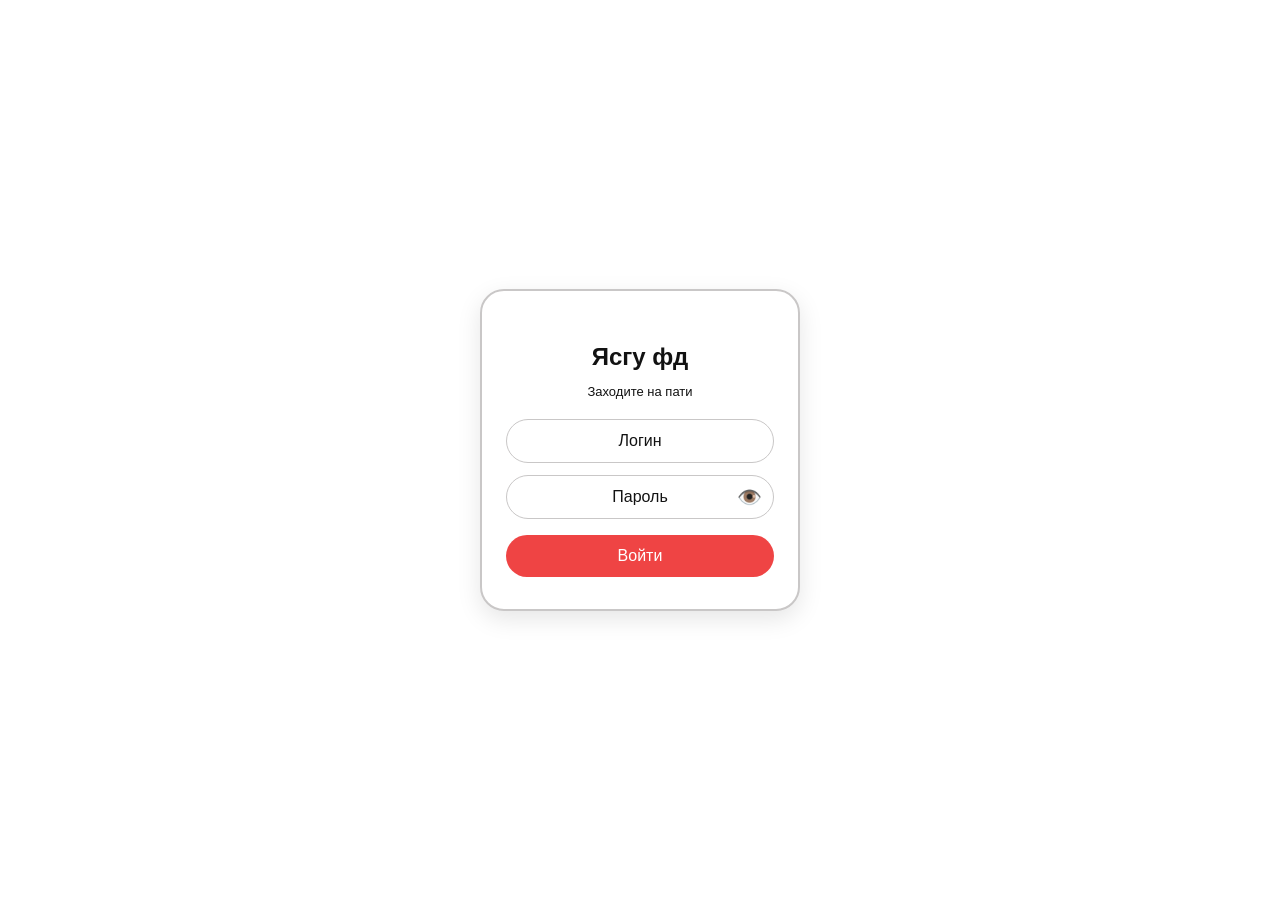
<file: index.html>
<!DOCTYPE html>
<html lang="ru">
<head>
    <meta charset="UTF-8">
    <meta name="viewport" content="width=device-width, initial-scale=1.0, user-scalable=yes">
    <title>Банановый учёт мерча</title>
    <link rel="stylesheet" href="css/style.css">
</head>
<body>
    <button class="cart-fab" id="cartFab" onclick="openCartModal()">
        🛒
        <span class="cart-badge" id="cartCount">0</span>
    </button>

    <!-- ЭКРАН ВХОДА -->
    <div id="loginOverlay" style="position: fixed; top:0; left:0; width:100%; height:100%; background:var(--bg-color); z-index:2000; display:flex; align-items:center; justify-content:center;">
        <div class="login-card">
            <h2>Ясгу фд</h2>
            <p style="color:var(--text-muted); font-size:13px; margin-bottom:20px;">Заходите на пати</p>
            <input type="text" id="loginInput" style="width:100%; padding:12px; font-size:16px; border:1px solid var(--border-color); border-radius:30px; outline:none; margin-bottom:12px; text-align:center; background:var(--card-bg); color:var(--text-primary);" placeholder="Логин" autofocus>
            <div class="password-wrapper">
                <input type="password" id="passwordInput" placeholder="Пароль">
                <button type="button" class="toggle-password" onclick="togglePasswordVisibility()">👁️</button>
            </div>
            <button id="loginBtn" style="background:var(--btn-bg); color:white; border:none; border-radius:30px; padding:12px 24px; font-size:16px; font-weight:500; width:100%; cursor:pointer;">Войти</button>
            <div id="errorMsg" style="color:var(--minus-color); font-size:12px; margin-top:12px; display:none;"></div>
        </div>
    </div>
    
    <!-- ОСНОВНОЙ КОНТЕНТ -->
    <div id="mainContent" style="display:none;">
        <div class="header-row">
            <div class="title-area">
                <h1 id="shopTitle">Учёт мерча</h1>
                <span class="beta-badge">beta</span>
            </div>
            <div class="header-buttons">
                <button class="theme-toggle" id="themeToggle" title="Смена темы">🌙</button>
                <button class="support-btn" id="supportBtn" title="Техподдержка">🆘</button>
                <div class="settings-menu">
                    <button class="settings-toggle" id="settingsToggle" title="Настройки">⚙️</button>
                    <div id="settingsDropdown" class="settings-dropdown hidden">
                        <button id="shareStatsBtn" class="settings-btn">🕊️ Делиться статистикой анонимно</button>
                        <button id="hideStatsBtn" class="settings-btn">🚫 Не учитывать мою статистику</button>
                        <button id="blockImpersonationBtn" class="settings-btn">🔒 Запретить вход организатору</button>
                        <button id="stockThresholdBtn" class="settings-btn">🎨 Порог остатка</button>
                        <button id="logoutBtn" class="settings-btn logout">🚪 Выйти</button>
                    </div>
                </div>
            </div>
        </div>
        <div class="sub">Всё на благо ясгу фд! Всё на благо ясгу фд!</div>

        <div style="display: flex; gap: 10px; margin-bottom: 12px; flex-wrap: wrap;">
            <button class="refresh-btn" onclick="loadData(true, true)">🔄 Обновить</button>
            <button class="history-btn" onclick="showHistory()">📜 История</button>
            <button class="refresh-btn" id="rulesButton">📋 Правила</button>
            <button class="refresh-btn" id="statsButton">📊 Статистика</button>
            <button class="refresh-btn" id="globalStatsBtn" style="display: none;">📊 Статистика всех</button>
            <button class="refresh-btn" id="bookingsButton">📦 Бронирование</button>
            <button class="refresh-btn" id="supplyButton">📦 Поставка</button>
            <button class="refresh-btn" id="addItemButton">➕ Добавить товар</button>
            <button class="refresh-btn" id="impersonateBtn" style="position: relative; display: none;">👥 Другие пользователи</button>
        </div>

        <div id="progressContainer" class="progress-container">
            <div id="progressBar" class="progress-bar"></div>
        </div>

        <div class="search-panel">
            <input type="text" id="searchInput" class="search-input" placeholder="Поиск по названию... ">
            <div class="filter-row">
                <div class="custom-select" id="typeFilterContainer">
                    <div class="custom-select-trigger" id="typeFilterTrigger">Все типы мерча</div>
                    <div class="custom-select-dropdown" id="typeFilterDropdown"></div>
                </div>
                <div class="custom-select" id="sortByContainer">
                    <div class="custom-select-trigger" id="sortByTrigger">Без сортировки</div>
                    <div class="custom-select-dropdown" id="sortByDropdown"></div>
                </div>
                <button id="resetFilters" class="reset-btn">✕</button>
            </div>
        </div>

        <div id="cards-container">
            <div class="loading">Загрузка...</div>
        </div>
        <div class="last-update" id="update-time"></div>
        <div class="auto-refresh-badge">
            <span class="dot"></span>
            <span>Автообновление каждую минуту</span>
        </div>
        <div class="footer">
            <span id="namyaucano" style="cursor: pointer; text-decoration: none;">Намяукано</span> |
            <a id="sheetLink" href="#" target="_blank">Синхронизация с таблицей</a> |
            <span id="instructionsLink" style="cursor: pointer; text-decoration: none;">Инструкция</span>
        </div>
    </div>

    <!-- Cart Modal -->
    <div id="cartModal" class="modal cart-modal">
        <div class="modal-content">
            <button class="modal-close-btn" onclick="closeCartModal()">×</button>
            <div class="modal-header">
                <span>🛒 Корзина</span>
            </div>
            <div id="discount-panel" class="discount-section" style="display: none;"></div>
            <div id="cart-items-list">
                <div class="empty-cart">Корзина пуста</div>
            </div>
            <div id="cart-total" class="cart-total" style="display:none;">Итого: 0 ₽</div>
            <div class="cart-actions" id="cart-actions" style="display:none;">
                <button class="cart-gift" onclick="giftCart()">🎁 Подарить</button>
                <button class="cart-clear" onclick="clearCart()">❌ Очистить</button>
                <button class="cart-checkout" onclick="checkout()">✅ Продать</button>
            </div>
        </div>
    </div>

    <!-- Rules Modal -->
    <div id="rulesModal" class="modal">
        <div class="modal-content" style="max-width: 550px;">
            <button class="modal-close-btn" onclick="closeRulesModal()">×</button>
            <div class="modal-header">
                <span>📋 Правила для продавца</span>
            </div>
            <div class="rule-type-buttons">
                <button class="rule-type-btn" data-type="type" onclick="selectRuleType('type')">📦 По типу</button>
                <button class="rule-type-btn" data-type="product" onclick="selectRuleType('product')">🏷️ По товару</button>
                <button class="rule-type-btn" data-type="price" onclick="selectRuleType('price')">💰 По сумме</button>
                <button class="rule-type-btn" data-type="bonus" onclick="selectRuleType('bonus')">💵 Бонус</button>
            </div>
            <div id="ruleTypeContent"></div>
            <button onclick="addStructuredRule()" style="background: var(--btn-bg); color: white; width: 100%; padding: 12px; border-radius: 30px; border: none; font-size: 14px; margin-top: 8px; cursor: pointer;">➕ Добавить правило</button>
            <div style="font-weight: bold; margin: 20px 0 12px 0;">📋 Список правил</div>
            <div id="rules-list" style="max-height: 300px; overflow-y: auto;">
                <div class="empty-cart">📭 Нет добавленных правил. Создайте новое!</div>
            </div>
            <button onclick="deleteAllRules()" style="background: var(--minus-bg); color: var(--minus-color); width: 100%; padding: 12px; border-radius: 30px; border: none; font-size: 14px; margin-top: 12px; cursor: pointer;">🗑 Удалить все правила</button>
        </div>
    </div>

    <!-- History Modal (кастомные селекторы для даты/времени) -->
    <div id="historyModal" class="modal">
        <div class="modal-content" style="max-width: 550px;">
            <button class="modal-close-btn" onclick="closeHistory()">×</button>
            <div class="modal-header">
                <span>📜 История операций</span>
            </div>
            <div class="history-filters">
                <div class="history-filter-row">
                    <div class="history-filter-buttons-group">
                        <button class="history-filter-btn history-filter-btn-small" data-method="all" onclick="setHistoryMethodFilter('all')">Все</button>
                        <button class="history-filter-btn history-filter-btn-large" data-method="basket" onclick="setHistoryMethodFilter('basket')">Корзина</button>
                        <button class="history-filter-btn history-filter-btn-large" data-method="single" onclick="setHistoryMethodFilter('single')">Поштучно</button>
                    </div>
                    <div class="history-filter-buttons-group">
                        <button class="history-filter-btn history-filter-btn-small" data-type="all" onclick="setHistoryTypeFilter('all')">Все</button>
                        <button class="history-filter-btn history-filter-btn-large" data-type="sale" onclick="setHistoryTypeFilter('sale')">Продажи</button>
                        <button class="history-filter-btn history-filter-btn-large" data-type="return" onclick="setHistoryTypeFilter('return')">Возвраты</button>
                    </div>
                </div>
                <div class="history-filter-row">
                    <div class="history-filter-buttons-group">
                        <button class="history-filter-btn history-filter-btn-small" data-payment="all" onclick="setHistoryPaymentFilter('all')">Все</button>
                        <button class="history-filter-btn history-filter-btn-large" data-payment="cash" onclick="setHistoryPaymentFilter('cash')">Наличные</button>
                        <button class="history-filter-btn history-filter-btn-large" data-payment="transfer" onclick="setHistoryPaymentFilter('transfer')">Перевод</button>
                    </div>
                </div>
                <div class="history-filter-bottom">
                    <div class="history-filter-left">
                        <div class="custom-datetime" id="datetimeFromContainer">
                            <span class="datetime-label">с</span>
                            <div id="dateFromDateGroup" style="display: inline-flex; align-items: center; gap: 6px;"></div>
                            <div id="dateFromTimeGroup" style="display: inline-flex; align-items: center; gap: 6px; margin-left: 8px;"></div>
                        </div>
                    <!-- Скрытые select для хранения значений -->
                        <select id="dateFromDay" style="display: none;"></select>
                        <select id="dateFromMonth" style="display: none;"></select>
                        <select id="dateFromYear" style="display: none;"></select>
                        <select id="timeFromHour" style="display: none;"></select>
                        <select id="timeFromMinute" style="display: none;"></select>
                    </div>
                    <div class="history-filter-left" style="margin-top: 8px;">
                        <div class="custom-datetime" id="datetimeToContainer">
                            <span class="datetime-label">по</span>
                            <div id="dateToDateGroup" style="display: inline-flex; align-items: center; gap: 6px;"></div>
                            <div id="dateToTimeGroup" style="display: inline-flex; align-items: center; gap: 6px; margin-left: 8px;"></div>
                        </div>
                    <!-- Скрытые select для хранения значений -->
                        <select id="dateToDay" style="display: none;"></select>
                        <select id="dateToMonth" style="display: none;"></select>
                        <select id="dateToYear" style="display: none;"></select>
                        <select id="timeToHour" style="display: none;"></select>
                        <select id="timeToMinute" style="display: none;"></select>
                        <div class="history-price-filter">
                            <span>💰</span>
                            <input type="number" id="historyMinPrice" placeholder="0" value="0" step="100">
                            <span class="history-price-separator">—</span>
                            <input type="number" id="historyMaxPrice" placeholder="∞" step="100">
                        </div>
                    </div>
                    <div class="history-filter-reset-row">
                        <button class="history-filter-reset" onclick="resetHistoryFilters()">Сбросить</button>
                    </div>
                </div>
            </div>
            <button class="history-clear-btn" onclick="clearAllHistory()">🗑 Очистить всю историю</button>
            <div id="history-list">
                <div class="loading">Загрузка истории...</div>
            </div>
        </div>
    </div>
    
    <!-- Stats Modal -->
    <div id="statsModal" class="modal">
        <div class="modal-content" style="max-width: 800px;">
            <button class="modal-close-btn" onclick="closeStatsModal()">×</button>
            <div class="modal-header">
                <span>📊 Статистика продаж</span>
                <button id="statsFilterToggle" class="filter-toggle-btn" onclick="toggleStatsFilter()" title="Фильтр по времени">📅</button>
            </div>
            <div id="statsFilterBlock" class="stats-filter-block" style="display: none;">
                <div class="history-filter-bottom" style="margin-bottom: 0;">
                    <div class="history-filter-left">
                        <div class="custom-datetime" id="statsDatetimeFromContainer">
                            <span class="datetime-label">с</span>
                            <div id="statsDateFromContainer" style="display: inline-flex; align-items: center;"></div>
                        </div>
                    </div>
                    <div class="history-filter-left" style="margin-top: 8px;">
                        <div class="custom-datetime" id="statsDatetimeToContainer">
                            <span class="datetime-label">по</span>
                            <div id="statsDateToContainer" style="display: inline-flex; align-items: center;"></div>
                        </div>
                    </div>
                    <div class="history-filter-reset-row" style="justify-content: flex-end; gap: 8px; margin-top: 8px;">
                        <button class="history-filter-reset" onclick="resetStatsFilter()">Сбросить</button>
                        <button class="filter-apply-btn" onclick="applyStatsFilter()" style="width: auto; padding: 0 16px;">Применить</button>
                    </div>
                </div>
            </div>
            <div id="stats-content">
                <div class="loading">Загрузка статистики...</div>
            </div>
        </div>
    </div>

    <!-- Global Stats Modal -->
    <div id="globalStatsModal" class="modal">
        <div class="modal-content" style="max-width: 1000px;">
            <button class="modal-close-btn" onclick="closeGlobalStatsModal()">×</button>
            <div class="modal-header">
                <span>📊 Статистика всех участников</span>
                <button id="globalStatsFilterToggle" class="filter-toggle-btn" onclick="toggleGlobalStatsFilter()" title="Фильтр по времени">📅</button>
            </div>
            <div id="globalStatsFilterBlock" class="stats-filter-block" style="display: none;">
                <div class="history-filter-bottom" style="margin-bottom: 0;">
                    <div class="history-filter-left">
                        <div class="custom-datetime" id="globalStatsDatetimeFromContainer">
                            <span class="datetime-label">с</span>
                            <div id="globalStatsDateFromContainer" style="display: inline-flex; align-items: center;"></div>
                        </div>
                    </div>
                    <div class="history-filter-left" style="margin-top: 8px;">
                        <div class="custom-datetime" id="globalStatsDatetimeToContainer">
                            <span class="datetime-label">по</span>
                            <div id="globalStatsDateToContainer" style="display: inline-flex; align-items: center;"></div>
                        </div>
                    </div>
                    <div class="history-filter-reset-row" style="justify-content: flex-end; gap: 8px; margin-top: 8px;">
                        <button class="history-filter-reset" onclick="resetGlobalStatsFilter()">Сбросить</button>
                        <button class="filter-apply-btn" onclick="applyGlobalStatsFilter()" style="width: auto; padding: 0 16px;">Применить</button>
                    </div>
                </div>
            </div>
            <div id="globalStats-content">
                <div class="loading">Загрузка статистики...</div>
            </div>
        </div>
    </div>

    <!-- Edit Product Modal -->
    <div id="editProductModal" class="modal edit-product-modal">
        <div class="modal-content">
            <button class="modal-close-btn" onclick="closeEditProductModal()">×</button>
            <div class="modal-header">
                <span id="editTitle">✏️ Редактирование товара</span>
            </div>
            <div id="edit-product-content">
                <div class="edit-row">
                    <span class="edit-label">Тип</span>
                    <div id="editTypeContainer" style="flex: 1;"></div>
                </div>
            
                <div id="editAttributesContainer"></div>
            
                <!-- Скрытые select для хранения значений атрибутов -->
                <select id="edit_attr1" style="display: none;"></select>
                <select id="edit_attr2" style="display: none;"></select>
                <select id="editType" style="display: none;"></select>
            
                <div class="edit-row">
                    <span class="edit-label">Название</span>
                    <input type="text" id="editName" class="edit-input" placeholder="Название товара">
                </div>
                <div class="edit-row">
                    <span class="edit-label">Остаток</span>
                    <input type="number" id="editStock" class="edit-input" value="0" min="0">
                </div>
                <div class="edit-row">
                    <span class="edit-label">Всего</span>
                    <input type="number" id="editTotal" class="edit-input" value="0" min="0">
                </div>
                <div class="edit-row">
                    <span class="edit-label">Цена</span>
                    <input type="number" id="editPrice" class="edit-input" value="0" min="0" step="1">
                </div>
                <div class="edit-row">
                    <span class="edit-label">Себестоимость</span>
                    <input type="number" id="editCost" class="edit-input" value="0" min="0" step="1">
                </div>
            
                <div class="photo-section">
                    <div class="photo-header">📷 Фото товара</div>
                    <div class="photo-content">
                        <div id="photoPreviewContainer" class="photo-preview">
                            <div style="display: flex; align-items: center; justify-content: center; height: 150px; background: var(--badge-bg); border-radius: 8px; color: var(--text-muted);">📷 Нет фото</div>
                        </div>
                        <div class="photo-buttons">
                            <input type="file" id="photoFileInput" accept="image/jpeg,image/png,image/webp" style="display: none;">
                            <button type="button" id="uploadPhotoBtn" class="photo-btn">📁 Выбрать файл</button>
                            <button type="button" id="deletePhotoBtn" class="photo-btn delete-btn" style="display: none;">🗑 Удалить</button>
                        </div>
                    </div>
                </div>
            
                <div class="edit-buttons">
                    <button class="edit-cancel-btn" onclick="closeEditProductModal()">❌ Отмена</button>
                    <button class="edit-save-btn" onclick="saveProductChanges()">💾 Сохранить</button>
                </div>
            </div>
        </div>
    </div>
    
    <!-- Bookings Modal -->
    <div id="bookingsModal" class="modal">
        <div class="modal-content" style="max-width: 700px;">
            <button class="modal-close-btn" onclick="closeBookingsModal()">×</button>
            <div class="modal-header">
                <span>📦 Бронирование товаров</span>
            </div>
            <div id="bookings-content">
                <div class="loading">Загрузка...</div>
            </div>
        </div>
    </div>

    <!-- Add Item Modal -->
    <div id="addItemModal" class="modal">
        <div class="modal-content" style="max-width: 450px;">
            <button class="modal-close-btn" onclick="closeAddItemModal()">×</button>
            <div class="modal-header">
                <span>➕ Добавление товара</span>
            </div>
            <div id="add-item-content">
                <div class="edit-row">
                    <span class="edit-label">Тип</span>
                    <div style="flex: 1;">
                        <div id="addItemTypeContainer" style="width: 100%;"></div>
                    </div>
                </div>
            
                <div id="addAttributesContainer"></div>
                
                <!-- Скрытые select для хранения значений атрибутов -->
                <select id="addItemType" style="display: none;"></select>
                <select id="add_attr1" style="display: none;"></select>
                <select id="add_attr2" style="display: none;"></select>
            
                <div class="edit-row">
                    <span class="edit-label">Название</span>
                    <input type="text" id="addItemName" class="edit-input" placeholder="Название товара">
                </div>
                <div class="edit-row">
                    <span class="edit-label">Всего</span>
                    <input type="number" id="addItemTotal" class="edit-input" value="0" min="0" step="1">
                </div>
                <div class="edit-row">
                    <span class="edit-label">Остаток</span>
                    <input type="number" id="addItemStock" class="edit-input" value="0" min="0" step="1">
                </div>
                <div class="edit-row">
                    <span class="edit-label">Цена</span>
                    <input type="number" id="addItemPrice" class="edit-input" value="0" min="0" step="1">
                </div>
                <div class="edit-row">
                    <span class="edit-label">Себестоимость</span>
                    <input type="number" id="addItemCost" class="edit-input" value="0" min="0" step="1">
                </div>
                <div class="edit-buttons">
                    <button class="edit-cancel-btn" onclick="closeAddItemModal()">❌ Отмена</button>
                    <button class="edit-save-btn" onclick="addNewItem()">💾 Добавить</button>
                </div>
            </div>
        </div>
    </div>
    
    <!-- Photo View Modal -->
    <div id="photoViewModal" class="modal">
        <div class="modal-content">
            <button class="modal-close-btn" onclick="closePhotoModal()">×</button>
            <div class="modal-header">
                <span id="photoModalTitle">📷 Фото товара</span>
            </div>
            <div id="photoModalContent">
                <div class="loading">Загрузка...</div>
            </div>
        </div>
    </div>

    <!-- Comment Modal -->
    <div id="commentModal" class="modal">
        <div class="modal-content" style="max-width: 500px;">
            <button class="modal-close-btn" onclick="closeCommentModal()">×</button>
            <div class="modal-header">
                <span>💬 Комментарий к товару</span>
            </div>
            <div id="commentModalContent">
                <div class="comment-item-name" id="commentItemName" style="margin-bottom: 12px; font-weight: bold; color: var(--badge-text);"></div>
                <textarea id="commentText" rows="5" style="width: 100%; padding: 12px; border-radius: 12px; border: 1px solid var(--border-color); background: var(--card-bg); color: var(--text-primary); font-size: 14px; resize: vertical;" placeholder="Введите комментарий к товару..."></textarea>
                <div class="comment-last-updated" id="commentLastUpdated" style="font-size: 11px; color: var(--text-muted); margin-top: 8px;"></div>
                <div class="edit-buttons" style="margin-top: 20px; display: flex; gap: 12px; justify-content: flex-end;">
                    <button class="edit-cancel-btn" onclick="closeCommentModal()">❌ Отмена</button>
                    <button class="edit-save-btn" onclick="saveCommentAndClose()">💾 Сохранить</button>
                </div>
            </div>
        </div>
    </div>

    <!-- Supply Modal -->
    <div id="supplyModal" class="modal">
        <div class="modal-content" style="max-width: 500px; overflow: visible;">
            <button class="modal-close-btn" onclick="closeSupplyModal()">×</button>
            <div class="modal-header">
                <span>📦 Поставка товаров</span>
            </div>
            <div id="supply-content">
                <div class="edit-row" style="margin-bottom: 16px;">
                    <span class="edit-label">Товар</span>
                    <div class="supply-product-select" id="supplyProductSelect" style="flex: 2;"></div>
                </div>
                <div class="edit-row" style="margin-bottom: 16px;">
                    <span class="edit-label">Количество</span>
                    <input type="number" id="supplyQuantity" class="edit-input" value="1" min="1" step="1" style="flex: 2;">
                </div>
                <div class="edit-buttons" style="margin-top: 20px;">
                    <button class="edit-cancel-btn" onclick="closeSupplyModal()">❌ Отмена</button>
                    <button class="edit-save-btn" onclick="handleAddSupply()">📦 Добавить поставку</button>
                </div>
            </div>
        </div>
    </div>

    <!-- Support Modal -->
    <div id="supportModal" class="modal">
        <div class="modal-content" style="max-width: 500px;">
            <button class="modal-close-btn" onclick="closeSupportModal()">×</button>
            <div class="modal-header">
                <span>🆘 Техподдержка</span>
            </div>
            <div id="support-content">
                <div style="margin-bottom: 16px; color: var(--text-muted); font-size: 13px;">
                    Напишите ваше пожелание, предложение, вопрос, жалобу или угрозу
                </div>
                <div class="edit-row" style="margin-bottom: 16px;">
                    <span class="edit-label">Контакт</span>
                    <input type="text" id="supportContact" class="edit-input" placeholder="Telegram (опционально)" style="flex: 2;">
                </div>
                <div class="edit-row" style="margin-bottom: 16px;">
                    <span class="edit-label">Сообщение</span>
                    <textarea id="supportMessage" rows="5" class="edit-input" placeholder="Подробно опишите проблему..." style="flex: 2; resize: vertical;"></textarea>
                </div>
                <div class="edit-buttons" style="margin-top: 20px;">
                    <button class="edit-cancel-btn" onclick="closeSupportModal()">❌ Отмена</button>
                    <button class="edit-save-btn" onclick="sendSupportRequest()">✉️ Отправить</button>
                </div>
            </div>
        </div>
    </div>

    <!-- Easter Egg Modal -->
    <div id="easterEggModal" class="modal">
        <div class="modal-content" style="max-width: 500px; text-align: center; position: relative;">
            <button class="modal-close-btn" onclick="closeEasterEggModal()" style="position: absolute; top: 12px; right: 16px;">×</button>
            <div class="modal-header" style="justify-content: center; margin-bottom: 20px; width: 100%;">
                <span>🎀 Создатели 🎀</span>
            </div>
            <div id="easterEggContent">
                <div style="margin-bottom: 20px;">
                    <div style="font-weight: bold; color: var(--btn-bg); margin-bottom: 10px;">✨ Вдохновители ✨</div>
                    <div style="font-size: 14px; margin-bottom: 4px; color: var(--text-primary);">Ненадежный пользователь Интернета Олиенн</div>
                    <div style="font-size: 14px; margin-bottom: 4px; color: var(--text-primary);">Босс подвала Рэира</div>
                    <div style="font-size: 14px; margin-bottom: 10px; color: var(--text-primary);">Миел "Ненавижу-Понедельники"</div>
                    
                    <div style="font-weight: bold; color: var(--btn-bg); margin-bottom: 10px;">🍌 Бета-тестеры 🍌</div>
                    <div style="font-size: 14px; margin-bottom: 4px; color: var(--text-primary);">Раб Божий Роланд</div>
                    <div style="font-size: 14px; margin-bottom: 10px; color: var(--text-primary);">Морально поддерживающий Банан</div>

                    <div style="font-weight: bold; color: var(--btn-bg); margin-bottom: 10px;">💋 Дизайнер 💋</div>
                    <div style="font-size: 14px; margin-bottom: 20px; color: var(--text-primary);">Бдсм-мастер Антошк</div>
                    
                    <div style="font-weight: bold; color: var(--btn-bg); margin-bottom: 10px;">🐾 Создатель 🐾</div>
                    <div style="font-size: 14px; margin-bottom: 20px; color: var(--text-primary);">Настюша</div>
                </div>
                <button id="easterEggButton" class="easter-egg-btn" onclick="activateEasterEgg()">🎁 ТЫК</button>
            </div>
        </div>
    </div>

    <!-- Instructions Modal -->
    <div id="instructionsModal" class="modal">
        <div class="modal-content" style="max-width: 800px; max-height: 85vh;">
            <button class="modal-close-btn" onclick="closeInstructionsModal()">×</button>
            <div class="modal-header">
                <span>📖 Инструкция по использованию</span>
            </div>
            <div id="instructions-content" style="overflow-y: auto; padding-right: 8px;">
                <div class="loading">Загрузка инструкции...</div>
            </div>
        </div>
    </div>

    <!-- Скрытые select для хранения значений даты/времени статистики -->
    <select id="statsDateFromDay" style="display: none;"></select>
    <select id="statsDateFromMonth" style="display: none;"></select>
    <select id="statsDateFromYear" style="display: none;"></select>
    <select id="statsTimeFromHour" style="display: none;"></select>
    <select id="statsTimeFromMinute" style="display: none;"></select>
    <select id="statsDateToDay" style="display: none;"></select>
    <select id="statsDateToMonth" style="display: none;"></select>
    <select id="statsDateToYear" style="display: none;"></select>
    <select id="statsTimeToHour" style="display: none;"></select>
    <select id="statsTimeToMinute" style="display: none;"></select>

    <!-- Скрытые select для хранения даты/времени глобальной статистики -->
    <select id="globalStatsDateFromDay" style="display: none;"></select>
    <select id="globalStatsDateFromMonth" style="display: none;"></select>
    <select id="globalStatsDateFromYear" style="display: none;"></select>
    <select id="globalStatsTimeFromHour" style="display: none;"></select>
    <select id="globalStatsTimeFromMinute" style="display: none;"></select>
    <select id="globalStatsDateToDay" style="display: none;"></select>
    <select id="globalStatsDateToMonth" style="display: none;"></select>
    <select id="globalStatsDateToYear" style="display: none;"></select>
    <select id="globalStatsTimeToHour" style="display: none;"></select>
    <select id="globalStatsTimeToMinute" style="display: none;"></select>

    <script src="js/config.js"></script>
    <script src="js/utils.js"></script>
    <script src="js/customSelects.js"></script>
    <script src="js/api.js"></script>
    <script src="js/offline.js"></script>
    <script src="js/auth.js"></script>
    <script src="js/datetime.js"></script>
    <script src="js/extraCosts.js"></script>
    <script src="js/history.js"></script>
    <script src="js/rules.js"></script>
    <script src="js/dragdrop.js"></script>
    <script src="js/filters.js"></script>
    <script src="js/discounts.js"></script>
    <script src="js/editing.js"></script>
    <script src="js/photo.js"></script>  
    <script src="js/cart.js"></script>
    <script src="js/render.js?new"></script>
    <script src="js/stats.js"></script>
    <script src="js/globalStats.js"></script>
    <script src="js/ui.js"></script>
    <script src="js/extraIncomes.js"></script>
    <script src="js/bookings.js"></script>  
    <script src="js/app.js"></script>
    <script src="js/instructions.js"></script>

    <script>
        function openEasterEggModal() {
            const modal = document.getElementById('easterEggModal');
            if (modal) modal.style.display = 'block';
            resetEasterEggButton();
        }
        
        function closeEasterEggModal() {
            const modal = document.getElementById('easterEggModal');
            if (modal) modal.style.display = 'none';
            const audio = document.getElementById('easterEggAudio');
            if (audio) {
                audio.pause();
                audio.currentTime = 0;
            }
            const img = document.getElementById('easterEggImage');
            if (img) img.remove();
            resetEasterEggButton();
        }
        
        function resetEasterEggButton() {
            const button = document.getElementById('easterEggButton');
            if (button) button.style.display = 'inline-block';
            const closeBtn = document.getElementById('easterEggImageCloseBtn');
            if (closeBtn) closeBtn.remove();
        }
        
        function activateEasterEgg() {
            const button = document.getElementById('easterEggButton');
            if (button) button.style.display = 'none';
            
            const content = document.getElementById('easterEggContent');
            
            const oldImg = document.getElementById('easterEggImage');
            if (oldImg) oldImg.remove();
            
            const oldCloseBtn = document.getElementById('easterEggImageCloseBtn');
            if (oldCloseBtn) oldCloseBtn.remove();
            
            const img = document.createElement('img');
            img.id = 'easterEggImage';
            img.src = 'assets/images/belka.jpg';
            img.alt = 'Белочка';
            img.style.maxWidth = '100%';
            img.style.borderRadius = '16px';
            img.style.marginTop = '16px';
            img.style.marginBottom = '16px';
            img.style.boxShadow = '0 4px 12px var(--shadow)';
            
            img.onerror = function() {
                console.error("❌ Не удалось загрузить изображение");
                this.alt = '🐿️ Белочка';
                this.style.fontSize = '40px';
                this.style.minHeight = '100px';
                this.style.display = 'flex';
                this.style.alignItems = 'center';
                this.style.justifyContent = 'center';
            };
            
            content.appendChild(img);
            
            let audio = document.getElementById('easterEggAudio');
            if (!audio) {
                audio = document.createElement('audio');
                audio.id = 'easterEggAudio';
                audio.src = 'assets/sounds/belka.mp3';
                document.body.appendChild(audio);
            }
            audio.currentTime = 0;
            audio.play().catch(e => console.log("Audio play failed:", e));
            
            const closeImgBtn = document.createElement('button');
            closeImgBtn.id = 'easterEggImageCloseBtn';
            closeImgBtn.textContent = '❌ Закрыть';
            closeImgBtn.style.background = 'var(--minus-bg)';
            closeImgBtn.style.color = 'var(--minus-color)';
            closeImgBtn.style.border = 'none';
            closeImgBtn.style.borderRadius = '30px';
            closeImgBtn.style.padding = '10px 20px';
            closeImgBtn.style.fontSize = '14px';
            closeImgBtn.style.cursor = 'pointer';
            closeImgBtn.style.marginTop = '12px';
            closeImgBtn.onclick = function() {
                const imgToRemove = document.getElementById('easterEggImage');
                if (imgToRemove) imgToRemove.remove();
                const btnToRemove = document.getElementById('easterEggImageCloseBtn');
                if (btnToRemove) btnToRemove.remove();
                const audio = document.getElementById('easterEggAudio');
                if (audio) {
                    audio.pause();
                    audio.currentTime = 0;
                }
                const tykButton = document.getElementById('easterEggButton');
                if (tykButton) tykButton.style.display = 'inline-block';
            };
            content.appendChild(closeImgBtn);
        }
        
        function openSupportModal() {
            const modal = document.getElementById('supportModal');
            if (modal) {
                document.getElementById('supportContact').value = '';
                document.getElementById('supportMessage').value = '';
                modal.style.display = 'block';
            }
        }
        
        function closeSupportModal() {
            const modal = document.getElementById('supportModal');
            if (modal) modal.style.display = 'none';
        }
        
        async function sendSupportRequest() {
            const contact = document.getElementById('supportContact').value.trim();
            const message = document.getElementById('supportMessage').value.trim();
            
            if (!message) {
                if (typeof showToast === 'function') showToast("Напишите сообщение", false);
                return;
            }
            
            try {
                const params = new URLSearchParams();
                params.append('action', 'sendSupport');
                params.append('participant', window.CURRENT_USER?.id || '');
                params.append('userId', window.CURRENT_USER?.id || '');
                params.append('userName', window.CURRENT_USER?.name || 'Пользователь');
                params.append('message', message);
                params.append('contact', contact);
                
                const response = await fetch(window.CENTRAL_API_URL || 'https://szhech-belochek.pages.dev/api', {
                    method: 'POST',
                    headers: { 'Content-Type': 'application/x-www-form-urlencoded' },
                    body: params.toString()
                });
                
                const result = await response.json();
                
                if (result.success) {
                    if (typeof showToast === 'function') showToast("Сообщение отправлено! Спасибо.", true);
                    closeSupportModal();
                } else {
                    if (typeof showToast === 'function') showToast("Ошибка: " + (result.error || "неизвестная"), false);
                }
            } catch(e) {
                console.error("Support error:", e);
                if (typeof showToast === 'function') showToast("Ошибка отправки. Попробуйте позже.", false);
            }
        }
        
        function closeInstructionsModal() {
            const modal = document.getElementById('instructionsModal');
            if (modal) modal.style.display = 'none';
        }
        
        document.addEventListener('DOMContentLoaded', function() {
            const namyaucano = document.getElementById('namyaucano');
            if (namyaucano) {
                namyaucano.style.textDecoration = 'none';
                namyaucano.addEventListener('click', function() { openEasterEggModal(); });
            }
            
            const supportBtn = document.getElementById('supportBtn');
            if (supportBtn) {
                supportBtn.addEventListener('click', function() { openSupportModal(); });
            }
            
            const instructionsLink = document.getElementById('instructionsLink');
            if (instructionsLink) {
                instructionsLink.addEventListener('click', function() {
                    if (typeof openInstructionsModal === 'function') openInstructionsModal();
                });
            }
        });
        
        window.openSupportModal = openSupportModal;
        window.closeSupportModal = closeSupportModal;
        window.sendSupportRequest = sendSupportRequest;
        window.closeInstructionsModal = closeInstructionsModal;
    </script>
    
</body>
</html>
</file>
<file: css/style.css>
* {
    box-sizing: border-box;
    user-select: none;
}

:root {
    --bg-color: #ffffff;
    --card-bg: #ffffff;
    --text-primary: #121212;
    --text-secondary: #121212;
    --text-muted: #121212;
    --border-color: #c9c7c7;
    --badge-bg: #c9c7c7;
    --badge-text: #121212;
    --stock-color: #22c55e;
    --price-color: #121212;
    --minus-bg: #ffe6e5;
    --minus-color: #ef4444;
    --plus-bg: #ffe6e5;
    --plus-color: #ef4444;
    --add-to-cart-bg: #ef4444;
    --add-to-cart-color: #ef4444;
    --btn-bg: #ef4444;
    --footer-bg: white;
    --shadow: rgba(0, 0, 0, 0.1);
    --select-border: #c9c7c7;
    --reset-color: #121212;
    --progress-bg: #c9c7c7;
    --progress-bar: #22c55e;
    --modal-bg: white;
    --modal-overlay: rgba(0, 0, 0, 0.7);
    --toast-bg: #2ecc71;
    --toast-text: white;
    --out-of-stock-bg: #e8e8e8;
    --cart-disabled-bg: #f0f0f0;
    -cart-disabled-text: #999;
    --calendar-icon-filter: none;
    --profit-positive: #22c55e;
    --profit-negative: #ef4444;
    --extra-costs-text-light: #5a3a1a;
    --extra-costs-text-dark: #ffffff;
}

body.dark {
    --bg-color: #121212;
    --card-bg: #1a1a1a;
    --text-primary: #ffffff;
    --text-secondary: #ffffff;
    --text-muted: #ffffff;
    --badge-bg: #2a2a2a;
    --badge-text: #ffffff;
    --stock-color: #22c55e;
    --price-color: #ffffff;
    --minus-bg: #222222;
    --minus-color: #ffffff;
    --plus-bg: #222222;
    --plus-color: #ffffff;
    --add-to-cart-bg: #ef4444;
    --add-to-cart-color: #ef4444;
    --btn-bg: #ef4444;
    --footer-bg: #1a1a1a;
    --shadow: rgba(0, 0, 0, 0.5);
    --select-border: #222222;
    --reset-bg: #1a1a1a;
    --reset-color: #888;
    --progress-bg: #2a2a2a;
    --progress-bar: #888;
    --modal-bg: #2a2110;
    --modal-overlay: rgba(0, 0, 0, 0.95);
    --toast-bg: #27ae60;
    --toast-text: #ffffff;
    --out-of-stock-bg: #2a2a2a;
    --cart-disabled-bg: #3a3a3a;
    --cart-disabled-text: #888;
    --calendar-icon-filter: invert(1) hue-rotate(180deg);
    --profit-positive: #27ae60;
    --profit-negative: #e74c3c;
    --extra-costs-text-light: #f5e6c4;
    --extra-costs-text-dark: #ffffff;
}

body {
    font-family: -apple-system, BlinkMacSystemFont, 'Segoe UI', Roboto, sans-serif;
    background: var(--bg-color);
    margin: 0;
    padding: 12px;
    padding-bottom: 70px;
    transition: background 0.3s ease, color 0.2s ease;
    overflow-y: auto;
    -webkit-overflow-scrolling: touch;
}

.header-row {
    display: flex;
    align-items: center;
    justify-content: space-between;
    margin-bottom: 4px;
    gap: 10px;
}

.title-area {
    flex: 1;
    display: flex;
    align-items: baseline;
    gap: 2px;
    flex-wrap: wrap;
}

h1 {
    font-size: 22px;
    margin: 0;
    color: var(--badge-text);
    display: inline;
}

.beta-badge {
    font-size: 9px;
    color: var(--text-secondary);
    opacity: 0.7;
    font-weight: normal;
    position: relative;
    top: -6px;
    margin-left: 2px;
}

.sub {
    color: var(--text-secondary);
    margin-bottom: 16px;
    font-size: 13px;
}

.header-buttons {
    display: flex;
    gap: 8px;
    align-items: center;
}

.theme-toggle {
    background: var(--card-bg);
    border: 1px solid var(--border-color);
    border-radius: 50%;
    width: 40px;
    height: 40px;
    font-size: 20px;
    cursor: pointer;
    display: flex;
    align-items: center;
    justify-content: center;
    box-shadow: 0 2px 8px var(--shadow);
    flex-shrink: 0;
    transition: all 0.2s;
}

.theme-toggle:hover {
    background: var(--btn-bg);
    color: white;
    transform: scale(1.05);
}

.theme-toggle:active {
    transform: scale(0.95);
}

.support-btn {
    background: var(--card-bg);
    border: 1px solid var(--border-color);
    border-radius: 50%;
    width: 40px;
    height: 40px;
    font-size: 20px;
    cursor: pointer;
    display: flex;
    align-items: center;
    justify-content: center;
    box-shadow: 0 2px 8px var(--shadow);
    flex-shrink: 0;
    transition: all 0.2s;
}

.support-btn:hover {
    background: var(--btn-bg);
    color: white;
    transform: scale(1.05);
}

.support-btn:active {
    transform: scale(0.95);
}

.toast-notification {
    position: fixed;
    top: 70px;
    right: 16px;
    background: var(--toast-bg);
    color: var(--toast-text);
    padding: 12px 20px;
    border-radius: 30px;
    font-size: 14px;
    font-weight: 500;
    z-index: 2000;
    box-shadow: 0 4px 12px rgba(0,0,0,0.2);
    display: flex;
    align-items: center;
    gap: 8px;
    animation: slideIn 0.3s ease;
    pointer-events: none;
}

.toast-notification.fade-out {
    animation: fadeOut 0.3s ease forwards;
}

@keyframes slideIn {
    from {
        transform: translateX(100%);
        opacity: 0;
    }
    to {
        transform: translateX(0);
        opacity: 1;
    }
}

@keyframes fadeOut {
    to {
        opacity: 0;
        transform: translateX(100%);
    }
}

.cart-fab {
    position: fixed;
    bottom: 80px;
    right: 16px;
    width: 56px;
    height: 56px;
    border-radius: 28px;
    background: var(--card-bg);
    color: white;
    border: none;
    font-size: 24px;
    cursor: pointer;
    box-shadow: 0 4px 12px rgba(0,0,0,0.3);
    z-index: 200;
    display: flex;
    align-items: center;
    justify-content: center;
    transition: transform 0.1s;
}

.cart-fab::before {
    content: '';
    position: absolute;
    top: 0;
    left: 0;
    right: 0;
    bottom: 0;
    border-radius: 28px;
    background: rgba(46, 204, 113, 0.2);
    pointer-events: none;
}

.cart-fab:hover::before {
    background: rgba(46, 204, 113, 0.35);
}

.cart-fab .cart-badge {
    position: absolute;
    top: -5px;
    right: -5px;
    background: var(--btn-bg);
    color: white;
    border-radius: 50%;
    width: 22px;
    height: 22px;
    font-size: 12px;
    display: flex;
    align-items: center;
    justify-content: center;
    font-weight: bold;
    z-index: 2;
}

.cart-badge {
    position: absolute;
    top: -5px;
    right: -5px;
    background: #e74c3c;
    color: white;
    border-radius: 20px;
    padding: 2px 6px;
    font-size: 11px;
    font-weight: bold;
    min-width: 20px;
    text-align: center;
}

.progress-container {
    width: 100%;
    background: var(--progress-bg);
    border-radius: 20px;
    margin-bottom: 12px;
    overflow: hidden;
    display: none;
}

.progress-bar {
    width: 0%;
    height: 4px;
    background: var(--progress-bar);
    border-radius: 20px;
    transition: width 0.2s ease;
}

.progress-container.active {
    display: block !important;
}

.search-panel {
    margin-bottom: 12px;
}

.search-input {
    width: 100%;
    padding: 10px 14px;
    font-size: 15px;
    border: 1px solid var(--border-color);
    border-radius: 30px;
    background: var(--card-bg);
    color: var(--text-primary);
    margin-bottom: 8px;
    outline: none;
}

.search-input::placeholder {
    color: var(--text-muted);
}

.filter-row {
    display: flex;
    gap: 8px;
    flex-wrap: wrap;
    align-items: center;
}

.custom-select {
    flex: 1;
    position: relative;
    min-width: 0;
}

.custom-select-trigger {
    background: var(--card-bg);
    border: 1px solid var(--select-border);
    border-radius: 30px;
    padding: 8px 28px 8px 12px;
    font-size: 13px;
    cursor: pointer;
    white-space: nowrap;
    overflow: hidden;
    text-overflow: ellipsis;
    color: var(--text-primary);
}

.custom-select-trigger:after {
    content: '▼';
    font-size: 8px;
    position: absolute;
    right: 12px;
    top: 50%;
    transform: translateY(-50%);
    color: var(--text-secondary);
}

.custom-select-dropdown {
    position: absolute;
    top: 100%;
    left: 0;
    right: 0;
    background: var(--card-bg);
    border: 1px solid var(--select-border);
    border-radius: 16px;
    z-index: 100;
    display: none;
    max-height: 300px;
    overflow-y: auto;
    margin-top: 4px;
    box-shadow: 0 4px 12px var(--shadow);
}

.custom-select-dropdown.show {
    display: block;
}

.filter-option-header {
    padding: 8px 12px;
    border-bottom: 1px solid var(--border-color);
    font-weight: 600;
    font-size: 12px;
    color: var(--text-secondary);
    position: sticky;
    top: 0;
    background: var(--card-bg);
    z-index: 10;
}

.type-select-list {
    max-height: 250px;
    overflow-y: auto;
}

.type-select-item {
    display: flex;
    align-items: center;
    justify-content: space-between;
    padding: 10px 14px;
    cursor: pointer;
    transition: background 0.1s;
    font-size: 13px;
    color: var(--text-primary);
    width: 100%;
    box-sizing: border-box;
}

.type-select-item:hover {
    background: var(--badge-bg);
}

.type-select-item.selected {
    background: var(--badge-bg);
}

.type-select-check {
    color: var(--btn-bg);
    font-size: 16px;
    font-weight: bold;
}

.filter-buttons {
    position: sticky;
    bottom: 0;
    display: flex;
    gap: 10px;
    padding: 12px;
    border-top: 1px solid var(--border-color);
    background: var(--card-bg);
    z-index: 10;
}

.filter-reset-btn {
    flex: 1;
    background: transparent;
    border: 1px solid var(--border-color);
    border-radius: 20px;
    padding: 8px 0;
    font-size: 12px;
    cursor: pointer;
    color: var(--text-secondary);
}

.filter-apply-btn {
    flex: 1;
    background: var(--btn-bg);
    border: none;
    border-radius: 20px;
    padding: 8px 0;
    font-size: 12px;
    cursor: pointer;
    color: white;
}

.sort-option {
    padding: 10px 12px;
    cursor: pointer;
    transition: background 0.1s;
    font-size: 13px;
    color: var(--text-primary);
}

.sort-option:hover {
    background: var(--badge-bg);
}

.sort-option.active {
    background: var(--badge-bg);
    color: var(--btn-bg);
    font-weight: 600;
}

.reset-btn {
    background: var(--reset-bg);
    color: var(--reset-color);
    border: none;
    border-radius: 30px;
    width: 36px;
    height: 36px;
    font-size: 18px;
    font-weight: bold;
    cursor: pointer;
    display: flex;
    align-items: center;
    justify-content: center;
    flex-shrink: 0;
}

.reset-btn:active {
    transform: scale(0.96);
}

/* ========== КАРТОЧКИ ТОВАРОВ (ОБНОВЛЁННЫЕ) ========== */
.card {
    background: var(--card-bg);
    border-radius: 20px;
    margin-bottom: 12px;
    padding: 12px 14px;
    box-shadow: 0 2px 8px var(--shadow);
    display: flex;
    align-items: center;
    justify-content: space-between;
    flex-wrap: wrap;
    position: relative;
    transition: all 0.2s ease;
    cursor: grab;
    touch-action: pan-y pinch-zoom;
}

.card:active {
    cursor: grabbing;
}

.card.dragging {
    opacity: 0.5;
    cursor: grabbing;
}

.card.drag-over {
    border-top: 3px solid var(--btn-bg);
}

.card.out-of-stock {
    opacity: 0.7;
    background: var(--out-of-stock-bg);
}

.cart-qty-badge {
    position: absolute;
    top: 8px;
    right: 12px;
    background: var(--btn-bg);
    color: white;
    border-radius: 20px;
    padding: 2px 8px;
    font-size: 11px;
    font-weight: bold;
    min-width: 24px;
    text-align: center;
    box-shadow: 0 1px 3px var(--shadow);
}

.info {
    flex: 3;
    min-width: 120px;
    padding-right: 50px;
}

.title-row {
    display: flex;
    align-items: center;
    gap: 6px;
    flex-wrap: wrap;
    margin-bottom: 4px;
}

.type-badge {
    display: inline-block;
    padding: 2px 8px;
    border-radius: 16px;
    font-size: 10px;
    font-weight: 500;
    line-height: 1.3;
    white-space: nowrap;
}

.action-buttons-inline {
    display: inline-flex;
    gap: 4px;
    margin-left: 4px;
}

.edit-icon, .comment-icon {
    background: none;
    border: none;
    font-size: 13px;
    cursor: pointer;
    margin: 0;
    padding: 2px;
    width: auto;
    height: auto;
    display: inline-flex;
    align-items: center;
    justify-content: center;
    transition: all 0.2s ease;
    color: var(--text-muted);
    position: relative;
    box-shadow: none;
    outline: none;
}

.edit-icon:hover, .comment-icon:hover {
    background: var(--badge-bg);
    color: var(--badge-text);
    transform: scale(1.05);
    border-radius: 12px;
}

.comment-icon.has-comment {
    color: var(--btn-bg);
}

.comment-badge {
    position: absolute;
    top: -2px;
    right: -2px;
    width: 8px;
    height: 8px;
    background-color: #e74c3c;
    border-radius: 50%;
    border: 1px solid var(--card-bg);
}

.sort-handle {
    cursor: grab;
    margin-left: 4px;
    opacity: 0.5;
    font-size: 14px;
}

.name-row {
    margin-bottom: 4px;
}

.name {
    font-weight: bold;
    font-size: 20px;
    color: var(--text-primary);
    line-height: 1.2;
    text-decoration: none !important;
}

.name.clickable {
    cursor: pointer;
    transition: opacity 0.2s;
}

.name.clickable:hover {
    opacity: 0.7;
}

.stock-row {
    margin-bottom: 2px;
}

.stock {
    font-size: 13px;
    font-weight: 500;
    color: var(--stock-color);
}

.total-row {
    margin-bottom: 2px;
}

.total {
    font-size: 11px;
    font-weight: 500;
    color: var(--text-muted);
}

.price-actions-row {
    display: flex;
    align-items: center;
    justify-content: flex-start;
    gap: 12px;
    margin-top: 2px;
    margin-bottom: 2px;
}

.price {
    font-size: 13px;
    font-weight: 500;
    color: var(--price-color);
}

/* КРУГЛЫЕ КНОПКИ В КАРТОЧКЕ */
.buttons {
    display: flex;
    gap: 10px;
    margin-top: 8px;
    justify-content: center;
}

.buttons button {
    width: 44px;
    height: 44px;
    border-radius: 50% !important;
    border: none;
    font-size: 18px;
    font-weight: bold;
    cursor: pointer;
    transition: all 0.2s ease;
    display: flex;
    align-items: center;
    justify-content: center;
}

.minus {
    background: var(--minus-bg);
    color: var(--minus-color);
    border: 1px solid var(--minus-color);
}

.minus:hover {
    background: var(--minus-color);
    color: white;
    transform: scale(0.96);
}

.plus {
    background: var(--plus-bg);
    color: var(--plus-color);
    border: 1px solid var(--plus-color);
}

.plus:hover {
    background: var(--plus-color);
    color: white;
    transform: scale(0.96);
}

.add-to-cart {
    background: var(--add-to-cart-bg);
    color: white;
    font-size: 20px;
    width: 44px;
    height: 44px;
}

.add-to-cart:hover {
    opacity: 0.85;
    transform: scale(0.96);
}

/* ========== КОНЕЦ КАРТОЧЕК ========== */

.refresh-btn,
.history-btn {
    background: var(--btn-bg);
    color: white;
    width: auto;
    height: auto;
    padding: 8px 18px;
    font-size: 14px;
    font-weight: 500;
    border-radius: 30px;
    margin-bottom: 12px;
    border: none;
    box-shadow: none;
}

.loading {
    text-align: center;
    color: var(--text-muted);
    padding: 30px;
    font-size: 14px;
}

.footer {
    position: fixed;
    bottom: 0;
    left: 0;
    width: 100%;
    background: var(--footer-bg);
    padding: 10px 12px;
    text-align: center;
    border-top: 1px solid var(--border-color);
    font-size: 12px;
    color: var(--text-muted);
    z-index: 100;
    backdrop-filter: blur(8px);
    box-shadow: 0 -2px 8px var(--shadow);
}

.footer a {
    display: inline-block;
    padding: 4px 6px;
    margin-left: 4px;
    touch-action: manipulation;
    color: var(--text-secondary);
    text-decoration: underline;
}

.last-update {
    font-size: 10px;
    color: var(--text-muted);
    text-align: center;
    margin-top: 8px;
    margin-bottom: 4px;
}

.auto-refresh-badge {
    font-size: 9px;
    color: var(--text-muted);
    text-align: center;
    margin-top: 0;
    margin-bottom: 8px;
    display: flex;
    align-items: center;
    justify-content: center;
    gap: 6px;
}

.auto-refresh-badge .dot {
    width: 6px;
    height: 6px;
    background-color: var(--stock-color);
    border-radius: 50%;
    display: inline-block;
    animation: pulse 2s infinite;
}

.stock-warning {
    color: #e74c3c !important;
    font-weight: bold;
}

.stock-warning .stock {
    color: #e74c3c !important;
}

.impersonate-blocked {
    opacity: 0.5;
    pointer-events: none;
    filter: grayscale(0.3);
}

.impersonate-blocked .impersonate-user-name {
    text-decoration: line-through;
}

.blocked-badge {
    display: inline-block;
    background: #e74c3c;
    color: white;
    font-size: 9px;
    padding: 2px 6px;
    border-radius: 20px;
    margin-left: 8px;
}

.threshold-modal .modal-content {
    max-width: 350px;
    text-align: center;
}

.threshold-input {
    width: 100%;
    padding: 12px;
    font-size: 24px;
    text-align: center;
    border: 2px solid var(--border-color);
    border-radius: 16px;
    background: var(--card-bg);
    color: var(--text-primary);
    margin: 20px 0;
}

.threshold-input:focus {
    outline: none;
    border-color: var(--btn-bg);
}

.threshold-buttons {
    display: flex;
    gap: 12px;
    justify-content: center;
}

.threshold-btn {
    padding: 10px 24px;
    border-radius: 30px;
    border: none;
    cursor: pointer;
    font-size: 14px;
}

.threshold-save {
    background: var(--btn-bg);
    color: white;
}

.threshold-reset {
    background: var(--minus-bg);
    color: var(--minus-color);
}

@keyframes pulse {
    0% {
        opacity: 0.3;
        transform: scale(0.8);
    }
    50% {
        opacity: 1;
        transform: scale(1.2);
    }
    100% {
        opacity: 0.3;
        transform: scale(0.8);
    }
}

.modal {
    display: none;
    position: fixed;
    top: 0;
    left: 0;
    width: 100%;
    height: 100%;
    background: var(--modal-overlay);
    z-index: 1000;
    overflow-y: auto;
    -webkit-overflow-scrolling: touch;
}

.modal-content {
    background: var(--modal-bg);
    margin: 20px auto;
    border-radius: 20px;
    padding: 20px;
    max-width: 800px;
    width: calc(100% - 40px);
    max-height: 85vh;
    overflow-y: auto;
    position: relative;
    -webkit-overflow-scrolling: touch;
}

.modal-header {
    display: flex;
    justify-content: space-between;
    align-items: center;
    margin-bottom: 16px;
    font-size: 18px;
    font-weight: bold;
    color: var(--badge-text);
    padding-top: 8px;
}

.modal-close-btn {
    position: sticky;
    top: 6px;
    float: right;
    background: var(--card-bg);
    border: 1px solid var(--border-color);
    border-radius: 30px;
    font-size: 20px;
    cursor: pointer;
    width: 36px;
    height: 36px;
    box-shadow: 0 2px 8px var(--shadow);
    color: var(--text-muted);
    display: flex;
    align-items: center;
    justify-content: center;
    z-index: 1100;
    margin-bottom: 8px;
}

.modal-content:after {
    content: "";
    display: table;
    clear: both;
}

.history-item {
    border-bottom: 1px solid var(--border-color);
    padding: 12px 0;
    display: flex;
    justify-content: space-between;
    align-items: flex-start;
}

.history-content {
    flex: 1;
}

.history-delete-btn,
.history-cancel-btn {
    background: none;
    border: none;
    font-size: 18px;
    cursor: pointer;
    width: 36px;
    height: 36px;
    box-shadow: none;
    border-radius: 18px;
    display: flex;
    align-items: center;
    justify-content: center;
    transition: background 0.2s;
}

.history-delete-btn {
    color: var(--minus-color);
}

.history-cancel-btn {
    color: var(--stock-color);
}

.history-delete-btn:hover,
.history-cancel-btn:hover {
    background: var(--badge-bg);
}

.history-buttons {
    display: flex;
    gap: 4px;
}

.history-date {
    font-size: 11px;
    color: var(--text-muted);
    margin-bottom: 6px;
    display: flex;
    flex-wrap: wrap;
    gap: 5px;
    align-items: center;
}

.history-details {
    font-size: 12px;
    color: var(--text-muted);
    margin-top: 4px;
}

.history-details div {
    margin-bottom: 2px;
    line-height: 1.4;
}

.history-sale {
    color: var(--minus-color);
    font-size: 13px;
    font-weight: 500;
}

.history-return {
    color: var(--stock-color);
    font-size: 13px;
    font-weight: 500;
}

.history-badge {
    display: inline-block;
    background: var(--badge-bg);
    padding: 2px 8px;
    border-radius: 20px;
    font-size: 11px;
    margin-left: 8px;
}

.history-badge-method-basket {
    background: rgba(52, 152, 219, 0.5);
    color: white;
}

.history-badge-method-single {
    background: rgba(155, 89, 182, 0.7);
    color: white;
}

.history-badge-type-sale {
    background: rgba(46, 204, 113, 0.7);
    color: white;
}

.history-badge-type-return {
    background: rgba(231, 76, 60, 0.7);
    color: white;
}

body.dark .history-badge-method-basket {
    background: rgba(52, 152, 219, 0.3);
    color: white;
}

body.dark .history-badge-method-single {
    background: rgba(155, 89, 182, 0.3);
    color: white;
}

body.dark .history-badge-type-sale {
    background: rgba(46, 204, 113, 0.3);
    color: white;
}

body.dark .history-badge-type-return {
    background: rgba(231, 76, 60, 0.3);
    color: white;
}

.history-clear-btn {
    background: var(--minus-bg);
    color: var(--minus-color);
    border: 1px solid var(--border-color);
    border-radius: 30px;
    padding: 10px 0px;
    font-size: 13px;
    cursor: pointer;
    width: 100%;
    margin-top: 0px;
    margin-bottom: 6px;
}

.history-clear-btn:hover {
    background: var(--minus-color);
    color: white;
}

.history-filters {
    display: flex;
    flex-direction: column;
    gap: 12px;
    margin-bottom: 16px;
    padding: 12px 16px;
    background: var(--badge-bg);
    border-radius: 20px;
}

.history-filter-row {
    display: flex;
    flex-wrap: wrap;
    gap: 10px;
    align-items: center;
}

.history-filter-buttons-group {
    display: flex;
    flex-wrap: wrap;
    gap: 10px;
    align-items: center;
    flex: 1;
}

.history-filter-btn {
    border-radius: 30px;
    border: 1px solid var(--border-color);
    background: var(--card-bg);
    cursor: pointer;
    font-size: 13px;
    font-weight: 500;
    color: var(--text-primary);
    transition: all 0.2s;
    white-space: nowrap;
    padding: 0 12px;
    margin: 0;
    height: 30px;
    width: 90px;
    display: inline-flex;
    align-items: center;
    justify-content: center;
    text-align: center;
    font-family: inherit;
    box-sizing: border-box;
    line-height: 1;
}

.history-filter-btn-small {
    min-width: 52px;
}

.history-filter-btn-large {
    min-width: 100px;
}

.history-filter-btn:hover {
    background: var(--badge-bg);
}

.history-filter-btn.active {
    background: var(--btn-bg);
    color: white;
    border-color: var(--btn-bg);
}

.history-filter-bottom {
    display: flex;
    flex-direction: column;
    gap: 8px;
    margin-top: 4px;
}

.history-filter-left {
    display: flex;
    flex-wrap: wrap;
    gap: 10px;
    align-items: center;
    flex: 1;
}

.history-filter-reset-row {
    display: flex;
    justify-content: flex-end;
    margin-top: 4px;
}

.history-filter-reset {
    background: var(--reset-bg);
    color: var(--reset-color);
    border: 1px solid var(--border-color);
    border-radius: 30px;
    padding: 0 6px;
    height: 30px;
    width: 90px;
    font-size: 13px;
    cursor: pointer;
    white-space: nowrap;
    display: inline-flex;
    align-items: center;
    justify-content: center;
}

.history-filter-reset:hover {
    background: var(--badge-bg);
}

.custom-datetime {
    display: flex;
    align-items: center;
    gap: 6px;
    background: var(--card-bg);
    border: 1px solid var(--border-color);
    border-radius: 20px;
    padding: 4px 12px;
    height: 34px;
}

.custom-datetime .datetime-label {
    font-size: 12px;
    color: var(--text-secondary);
    font-weight: 500;
}

.datetime-group {
    display: flex;
    align-items: center;
    gap: 2px;
}

.datetime-select {
    background: var(--badge-bg);
    border: none;
    border-radius: 14px;
    padding: 4px 6px;
    font-size: 11px;
    color: var(--text-primary);
    outline: none;
    cursor: pointer;
    text-align: center;
    font-family: monospace;
}

.datetime-select option {
    background: var(--card-bg);
    color: var(--text-primary);
}

.datetime-sep {
    color: var(--text-muted);
    font-size: 11px;
}

.history-date-input {
    background: var(--card-bg);
    border: 1px solid var(--border-color);
    border-radius: 30px;
    padding: 6px 12px;
    font-size: 13px;
    color: var(--text-primary);
    outline: none;
    cursor: pointer;
    width: 160px;
    height: 34px;
}

.history-date-input::-webkit-calendar-picker-indicator {
    filter: var(--calendar-icon-filter, none);
    cursor: pointer;
    opacity: 0.6;
}

.history-price-filter {
    display: flex;
    align-items: center;
    gap: 6px;
    background: var(--card-bg);
    padding: 4px 12px;
    border-radius: 30px;
    border: 1px solid var(--border-color);
    height: 34px;
}

.history-price-filter span {
    font-size: 13px;
    color: var(--text-secondary);
}

.history-price-filter input {
    background: var(--badge-bg);
    border: none;
    border-radius: 30px;
    padding: 4px 8px;
    font-size: 13px;
    color: var(--text-primary);
    width: 75px;
    text-align: center;
    outline: none;
    height: 26px;
}

.history-price-filter input::-webkit-inner-spin-button,
.history-price-filter input::-webkit-outer-spin-button {
    opacity: 0.5;
}

.history-price-separator {
    color: var(--text-muted);
    font-size: 13px;
}

.password-wrapper {
    position: relative;
    width: 100%;
    margin-bottom: 16px;
}

.password-wrapper input {
    width: 100%;
    padding: 12px 45px;
    font-size: 16px;
    border: 1px solid var(--border-color);
    border-radius: 30px;
    outline: none;
    text-align: center;
    background: var(--card-bg);
    color: var(--text-primary);
    box-sizing: border-box;
}

.toggle-password {
    position: absolute;
    right: 12px;
    top: 50%;
    transform: translateY(-50%);
    background: none;
    border: none;
    cursor: pointer;
    font-size: 20px;
    padding: 0;
    width: auto;
    height: auto;
    box-shadow: none;
    color: var(--text-muted);
    display: flex;
    align-items: center;
    justify-content: center;
}

.toggle-password:active {
    transform: translateY(-50%) scale(0.95);
}

.login-card {
    background: var(--card-bg);
    border: 2px solid var(--border-color);
    border-radius: 24px;
    padding: 32px 24px;
    width: 320px;
    text-align: center;
    box-shadow: 0 8px 24px var(--shadow);
}

.login-card h2 {
    color: var(--badge-text);
    margin-bottom: 10px;
}

.login-card input {
    background: var(--card-bg);
    border: 1px solid var(--border-color);
    color: var(--text-primary);
}

.login-card input::placeholder {
    color: var(--text-muted);
}

.rule-custom-select {
    position: relative;
    width: 100%;
    margin-bottom: 12px;
}

.rule-custom-select-trigger {
    background: var(--card-bg);
    border: 1px solid var(--border-color);
    border-radius: 30px;
    padding: 12px 28px 12px 14px;
    font-size: 14px;
    cursor: pointer;
    white-space: nowrap;
    overflow: hidden;
    text-overflow: ellipsis;
    color: var(--text-primary);
}

.rule-custom-select-trigger:after {
    content: '▼';
    font-size: 10px;
    position: absolute;
    right: 16px;
    top: 50%;
    transform: translateY(-50%);
    color: var(--text-secondary);
}

.rule-custom-select-dropdown {
    position: absolute;
    top: 100%;
    left: 0;
    right: 0;
    background: var(--card-bg);
    border: 1px solid var(--border-color);
    border-radius: 16px;
    z-index: 200;
    display: none;
    max-height: 250px;
    overflow-y: auto;
    margin-top: 4px;
    box-shadow: 0 4px 12px var(--shadow);
}

.rule-custom-select-dropdown.show {
    display: block;
}

.rule-select-option {
    padding: 10px 14px;
    cursor: pointer;
    transition: background 0.1s;
    font-size: 13px;
    color: var(--text-primary);
}

.rule-select-option:hover {
    background: var(--badge-bg);
}

.multi-select-container {
    background: var(--card-bg);
    border: 1px solid var(--border-color);
    border-radius: 20px;
    max-height: 200px;
    overflow-y: auto;
}

.multi-select-item {
    display: flex;
    align-items: center;
    padding: 12px 14px;
    cursor: pointer;
    border-bottom: 1px solid var(--border-color);
    transition: background 0.1s;
}

.multi-select-item:last-child {
    border-bottom: none;
}

.multi-select-item:hover {
    background: var(--badge-bg);
}

.multi-select-item.selected {
    background: var(--badge-bg);
    border-left: 3px solid var(--btn-bg);
}

.multi-select-item-label {
    flex: 1;
    font-size: 13px;
    color: var(--text-primary);
    cursor: pointer;
}

.selected-mark {
    color: var(--btn-bg);
    font-size: 16px;
    margin-left: 8px;
}

.selected-count {
    font-size: 12px;
    color: var(--text-secondary);
    margin-top: 8px;
    margin-bottom: 12px;
    padding: 0 4px;
    line-height: 1.4;
}

.rule-styled-input {
    width: 100%;
    padding: 12px 14px;
    margin-bottom: 12px;
    border-radius: 30px;
    border: 1px solid var(--border-color);
    background: var(--card-bg);
    color: var(--text-primary);
    font-size: 14px;
}

.rule-type-buttons {
    display: flex;
    gap: 8px;
    margin-bottom: 16px;
}

.rule-type-btn {
    flex: 1;
    padding: 10px;
    border-radius: 30px;
    border: 1px solid var(--border-color);
    background: var(--card-bg);
    cursor: pointer;
    font-size: 13px;
    color: var(--text-primary);
    transition: all 0.2s;
}

.rule-type-btn.active {
    background: var(--btn-bg);
    color: white;
    border-color: var(--btn-bg);
}

.cart-modal .modal-content {
    max-width: 500px;
}

.cart-item {
    display: flex;
    justify-content: space-between;
    align-items: center;
    padding: 12px;
    border-bottom: 1px solid var(--border-color);
}

.cart-item.disabled {
    opacity: 0.6;
    background: var(--cart-disabled-bg);
}

.cart-item.disabled .cart-item-name {
    color: var(--cart-disabled-text);
}

.cart-item-info {
    flex: 2;
}

.cart-item-name {
    font-weight: bold;
    font-size: 14px;
    color: var(--text-primary);
}

.cart-item-price {
    font-size: 12px;
    color: var(--price-color);
}

.cart-item-quantity {
    display: flex;
    align-items: center;
    gap: 10px;
}

.cart-qty-btn {
    width: 32px;
    height: 32px;
    font-size: 18px;
    border-radius: 16px;
    background: var(--badge-bg);
    color: var(--text-primary);
    border: none;
    cursor: pointer;
}

.cart-qty-btn:disabled {
    opacity: 0.4;
    cursor: not-allowed;
}

.cart-item-qty {
    font-weight: bold;
    min-width: 30px;
    text-align: center;
    font-size: 16px;
    color: var(--text-primary);
}

.cart-item-remove {
    background: none;
    border: none;
    font-size: 20px;
    cursor: pointer;
    color: var(--minus-color);
    width: 36px;
    height: 36px;
    box-shadow: none;
}

.cart-total {
    padding: 16px;
    font-size: 20px;
    font-weight: bold;
    text-align: right;
    border-top: 2px solid var(--border-color);
    color: var(--stock-color);
}

.cart-actions {
    display: flex;
    gap: 12px;
    padding: 16px;
}

.cart-checkout {
    flex: 2;
    background: var(--btn-bg);
    color: white;
    width: auto;
    padding: 12px;
    font-size: 16px;
    border-radius: 30px;
    border: none;
    cursor: pointer;
}

.cart-clear {
    flex: 1;
    background: rgba(231, 76, 60, 0.2);
    color: var(--reset-color);
    width: auto;
    padding: 12px;
    font-size: 14px;
    border-radius: 30px;
    border: 1px solid rgba(231, 76, 60, 0.3);
    cursor: pointer;
    display: flex;
    align-items: center;
    justify-content: center;
    gap: 6px;
}

.cart-gift {
    flex: 1;
    width: auto;
    background: var(--reset-bg);
    color: var(--reset-color);
    padding: 12px;
    font-size: 14px;
    border-radius: 30px;
    border: 1px solid var(--border-color);
    cursor: pointer;
    display: flex;
    align-items: center;
    justify-content: center;
    gap: 6px;
}

.empty-cart {
    text-align: center;
    padding: 40px;
    color: var(--text-muted);
}

.rule-text-bold {
    font-weight: bold;
}

.rule-text-normal {
    font-weight: normal;
}

.price-control {
    display: flex;
    align-items: center;
    gap: 8px;
    margin-bottom: 12px;
}

.price-control input {
    flex: 1;
    padding: 12px 14px;
    border-radius: 30px;
    border: 1px solid var(--border-color);
    background: var(--card-bg);
    color: var(--text-primary);
    font-size: 14px;
    margin-bottom: 0;
}

.price-step-btn {
    width: 44px;
    height: 44px;
    border-radius: 22px;
    background: var(--badge-bg);
    border: 1px solid var(--border-color);
    font-size: 18px;
    font-weight: bold;
    cursor: pointer;
    color: var(--text-primary);
    display: flex;
    align-items: center;
    justify-content: center;
}

.price-step-btn:active {
    transform: scale(0.95);
}

.stats-grid {
    display: grid;
    grid-template-columns: repeat(5, 1fr);
    gap: 12px;
    margin-bottom: 20px;
}

.stats-card {
    background: var(--badge-bg);
    border-radius: 16px;
    padding: 12px;
    text-align: center;
}

.stats-card-value {
    font-size: 20px;
    font-weight: bold;
    color: var(--stock-color);
    margin-bottom: 6px;
}

.stats-card-label {
    font-size: 11px;
    color: var(--text-muted);
    font-weight: bold;
}

.extra-costs-section {
    margin-top: 20px;
    border-top: 2px solid var(--border-color);
    padding-top: 16px;
}

.extra-costs-section .detail-title {
    color: var(--badge-text) !important;
    background: transparent;
    display: inline-block;
    padding: 4px 0;
    border-radius: 0;
    margin-bottom: 12px;
}

body.dark .extra-costs-section .detail-title {
    color: var(--text-primary) !important;
}

.extra-cost-item {
    display: flex;
    justify-content: space-between;
    align-items: center;
    padding: 8px 0;
    border-bottom: 1px solid var(--border-color);
}

.extra-cost-name {
    flex: 2;
    font-size: 13px;
    font-weight: bold;
    color: var(--extra-costs-text-light);
}

body.dark .extra-cost-name {
    color: var(--extra-costs-text-dark);
}

.extra-cost-amount {
    flex: 1;
    text-align: right;
    font-weight: bold;
    color: var(--extra-costs-text-light);
    padding-right: 8px;
}

body.dark .extra-cost-amount {
    color: var(--extra-costs-text-dark);
}

.extra-cost-delete {
    background: none;
    border: none;
    font-size: 18px;
    cursor: pointer;
    color: var(--minus-color);
    width: 32px;
    height: 32px;
    padding: 0;
}

.add-cost-form {
    display: flex;
    gap: 8px;
    margin-top: 12px;
    flex-wrap: wrap;
}

.add-cost-input {
    flex: 2;
    padding: 8px 12px;
    border: 1px solid var(--border-color);
    border-radius: 30px;
    background: var(--card-bg);
    color: var(--text-primary);
    font-size: 13px;
}

.add-cost-input-number {
    flex: 1;
    padding: 8px 12px;
    border: 1px solid var(--border-color);
    border-radius: 30px;
    background: var(--card-bg);
    color: var(--text-primary);
    font-size: 13px;
}

.add-cost-btn {
    background: var(--btn-bg);
    color: white;
    border: none;
    border-radius: 30px;
    padding: 8px 16px;
    font-size: 13px;
    cursor: pointer;
    width: auto;
    height: auto;
}

.stats-summary-compact {
    background: var(--btn-bg);
    border-radius: 16px;
    padding: 8px 16px;
    margin: 16px 0 20px 0;
    text-align: center;
}

.stats-summary-value {
    font-size: 24px;
    font-weight: bold;
    color: white;
}

.stats-summary-label {
    font-size: 11px;
    color: rgba(255, 255, 255, 0.8);
    margin-top: 2px;
    font-weight: bold;
}

.detail-section {
    margin-top: 24px;
    margin-bottom: 20px;
}

.detail-title {
    font-size: 16px;
    font-weight: bold;
    color: var(--badge-text);
    margin-bottom: 12px;
    padding-bottom: 6px;
    border-bottom: 2px solid var(--border-color);
}

.detail-table {
    width: 100%;
    border-collapse: collapse;
    font-size: 12px;
}

.detail-table th,
.detail-table td {
    padding: 8px 6px;
    text-align: left;
    border-bottom: 1px solid var(--border-color);
}

.detail-table th {
    font-weight: 600;
    color: var(--text-secondary);
    background: var(--badge-bg);
}

.detail-table .text-right {
    text-align: right;
}

.popular-badge {
    display: inline-block;
    width: 22px;
    height: 22px;
    background: var(--btn-bg);
    color: white;
    border-radius: 50%;
    text-align: center;
    line-height: 22px;
    font-size: 11px;
    font-weight: bold;
    margin-right: 8px;
}

.two-columns {
    display: grid;
    grid-template-columns: 1fr 1fr;
    gap: 20px;
    margin-top: 20px;
}

.discount-section {
    background: var(--badge-bg);
    margin-bottom: 16px;
    border-radius: 16px;
    border-left: 3px solid var(--btn-bg);
}

.discount-header {
    display: flex;
    justify-content: space-between;
    align-items: center;
    cursor: pointer;
    padding: 8px 12px;
}

.discount-title {
    font-weight: bold;
    font-size: 13px;
    color: var(--badge-text);
}

.discount-chevron {
    font-size: 11px;
    color: var(--badge-text);
    transition: transform 0.2s;
}

.discount-content {
    padding: 0 12px 12px 12px;
}

.discount-group {
    margin-bottom: 10px;
}

.discount-row-main {
    display: flex;
    flex-wrap: wrap;
    gap: 8px;
    align-items: center;
    margin-bottom: 8px;
}

.discount-custom-select {
    position: relative;
    min-width: 70px;
}

.discount-custom-select-trigger {
    background: var(--card-bg);
    border: 1px solid var(--border-color);
    border-radius: 30px;
    padding: 5px 10px;
    font-size: 12px;
    cursor: pointer;
    display: flex;
    align-items: center;
    justify-content: space-between;
    gap: 8px;
    color: var(--text-primary);
}

.discount-custom-select-trigger:after {
    content: '▼';
    font-size: 8px;
    color: var(--text-secondary);
}

.discount-custom-select-dropdown {
    position: absolute;
    top: 100%;
    left: 0;
    right: 0;
    background: var(--card-bg);
    border: 1px solid var(--border-color);
    border-radius: 12px;
    z-index: 1000;
    display: none;
    margin-top: 4px;
    box-shadow: 0 2px 8px var(--shadow);
}

.discount-custom-select-dropdown.show {
    display: block;
}

.discount-select-option {
    padding: 6px 10px;
    cursor: pointer;
    font-size: 12px;
    color: var(--text-primary);
}

.discount-select-option:hover {
    background: var(--badge-bg);
}

.discount-amount-control {
    display: flex;
    align-items: center;
    gap: 4px;
}

.discount-amount-input {
    width: 80px;
    padding: 5px 8px;
    border: 1px solid var(--border-color);
    border-radius: 30px;
    background: var(--card-bg);
    color: var(--text-primary);
    font-size: 12px;
    text-align: center;
}

.discount-step-btn {
    width: 28px;
    height: 28px;
    border-radius: 14px;
    background: var(--btn-bg);
    border: none;
    font-size: 14px;
    font-weight: bold;
    cursor: pointer;
    color: white;
    display: inline-flex;
    align-items: center;
    justify-content: center;
}

.discount-step-btn:active {
    transform: scale(0.95);
}

.discount-products-buttons {
    display: flex;
    gap: 6px;
    margin-left: auto;
}

.discount-products-btn,
.discount-all-btn,
.discount-none-btn {
    background: var(--card-bg);
    border: 1px solid var(--border-color);
    border-radius: 30px;
    padding: 5px 12px;
    font-size: 11px;
    cursor: pointer;
    color: var(--text-primary);
    text-align: center;
    white-space: nowrap;
    height: 30px;
    display: inline-flex;
    align-items: center;
    justify-content: center;
}

.discount-products-btn:hover,
.discount-all-btn:hover,
.discount-none-btn:hover {
    background: rgba(243, 156, 18, 0.1);
}

.discount-buttons-row {
    display: flex;
    gap: 8px;
    margin-top: 12px;
    flex-wrap: wrap;
}

.discount-action-btn {
    background: var(--card-bg);
    border: 1px solid var(--border-color);
    border-radius: 30px;
    padding: 8px 12px;
    font-size: 13px;
    cursor: pointer;
    color: var(--text-primary);
    text-align: center;
    transition: all 0.2s;
    font-weight: bold;
}

.discount-action-btn:hover {
    background: rgba(243, 156, 18, 0.1);
}

.discount-action-btn.cancel-btn {
    flex: 1;
}

.discount-action-btn.reset-btn {
    flex: 2;
}

.discount-action-btn.apply-btn {
    flex: 1;
}

.product-select-list {
    max-height: 150px;
    overflow-y: auto;
    border: 1px solid var(--border-color);
    border-radius: 12px;
    margin-top: 8px;
    background: var(--card-bg);
}

.product-select-item {
    display: flex;
    align-items: center;
    padding: 6px 10px;
    cursor: pointer;
    border-bottom: 1px solid var(--border-color);
    font-size: 11px;
}

.product-select-item:last-child {
    border-bottom: none;
}

.product-select-item.selected {
    background: rgba(243, 156, 18, 0.15);
}

.product-select-check {
    color: var(--btn-bg);
    margin-left: 8px;
}

.edit-product-modal .modal-content {
    max-width: 400px;
}

.edit-row {
    display: flex;
    align-items: center;
    justify-content: space-between;
    margin-bottom: 15px;
    gap: 15px;
    flex-wrap: wrap;
}

.edit-label {
    font-weight: bold;
    color: var(--text-primary);
    min-width: 80px;
}

.edit-input {
    flex: 1;
    padding: 8px 12px;
    border: 1px solid var(--border-color);
    border-radius: 30px;
    background: var(--card-bg);
    color: var(--text-primary);
    font-size: 14px;
}

.edit-buttons {
    display: flex;
    gap: 10px;
    margin-top: 10px;
}

.edit-save-btn {
    background: var(--btn-bg);
    color: white;
    border: none;
    border-radius: 30px;
    padding: 8px 16px;
    font-size: 16px;
    cursor: pointer;
    flex: 1;
}

.edit-cancel-btn {
    background: var(--minus-bg);
    color: var(--minus-color);
    border: 1px solid var(--border-color);
    border-radius: 30px;
    padding: 8px 16px;
    font-size: 16px;
    cursor: pointer;
    flex: 1;
}

.sort-handle {
    cursor: grab;
    margin-right: 8px;
    font-size: 16px;
    color: var(--text-muted);
}

.sort-handle:active {
    cursor: grabbing;
}

.strikethrough {
    text-decoration: line-through;
    color: var(--text-muted);
    margin-right: 6px;
    font-size: 11px;
}

.participant-custom-select {
    position: relative;
    width: 100%;
    margin-bottom: 16px;
}

.participant-custom-select-trigger {
    background: var(--card-bg);
    border: 1px solid var(--border-color);
    border-radius: 30px;
    padding: 12px 40px 12px 16px;
    font-size: 14px;
    cursor: pointer;
    white-space: nowrap;
    overflow: hidden;
    text-overflow: ellipsis;
    color: var(--text-primary);
    position: relative;
}

.participant-custom-select-trigger:after {
    content: '▼';
    font-size: 10px;
    position: absolute;
    right: 16px;
    top: 50%;
    transform: translateY(-50%);
    color: var(--text-secondary);
}

.participant-custom-select-dropdown {
    position: absolute;
    top: 100%;
    left: 0;
    right: 0;
    background: var(--card-bg);
    border: 1px solid var(--border-color);
    border-radius: 16px;
    z-index: 200;
    display: none;
    max-height: 300px;
    overflow-y: auto;
    margin-top: 4px;
    box-shadow: 0 4px 12px var(--shadow);
}

.participant-custom-select-dropdown.show {
    display: block;
}

.participant-option {
    padding: 12px 16px;
    cursor: pointer;
    transition: background 0.1s;
    font-size: 13px;
    color: var(--text-primary);
}

.participant-option:hover {
    background: var(--badge-bg);
}

.participant-option.selected {
    background: var(--badge-bg);
    font-weight: 600;
}

.settings-menu {
    position: relative;
}

.settings-dropdown {
    position: absolute;
    top: 50px;
    right: 0;
    background: var(--card-bg);
    border: 1px solid var(--border-color);
    border-radius: 20px;
    padding: 12px;
    min-width: 240px;
    z-index: 300;
    box-shadow: 0 4px 12px var(--shadow);
    display: flex;
    flex-direction: column;
    gap: 12px;
}

.settings-dropdown.hidden {
    display: none;
}

.settings-btn {
    background: var(--card-bg);
    color: var(--text-primary);
    border: 1px solid var(--border-color);
    border-radius: 30px;
    padding: 10px 16px;
    font-size: 14px;
    cursor: pointer;
    width: 100%;
    display: flex;
    align-items: center;
    justify-content: space-between;
    gap: 10px;
}

.settings-btn.logout {
    background: var(--minus-bg);
    color: var(--minus-color);
}

.settings-toggle {
    background: var(--card-bg);
    border: 1px solid var(--border-color);
    border-radius: 50%;
    width: 40px;
    height: 40px;
    font-size: 20px;
    cursor: pointer;
    display: flex;
    align-items: center;
    justify-content: center;
    box-shadow: 0 2px 8px var(--shadow);
    flex-shrink: 0;
    transition: all 0.2s;
}

.settings-toggle:hover {
    background: var(--btn-bg);
    color: white;
    transform: scale(1.05);
}

.settings-toggle:active {
    transform: scale(0.95);
}

/* ========== СТИЛИ ДЛЯ ФОТО ========== */

.name.clickable {
    cursor: pointer;
    transition: opacity 0.2s;
}

.name.clickable:hover {
    opacity: 0.7;
}

.photo-section {
    margin-top: 16px;
    padding-top: 16px;
    border-top: 1px solid var(--border-color);
}

.photo-header {
    font-weight: bold;
    margin-bottom: 12px;
    color: var(--badge-text);
    font-size: 14px;
}

.photo-content {
    display: flex;
    flex-direction: column;
    gap: 12px;
}

.photo-preview {
    min-height: 150px;
    background: var(--badge-bg);
    border-radius: 12px;
    overflow: hidden;
    display: flex;
    align-items: center;
    justify-content: center;
}

.photo-preview img {
    max-width: 100%;
    max-height: 150px;
    object-fit: contain;
}

.photo-buttons {
    display: flex;
    gap: 12px;
}

.photo-btn {
    flex: 1;
    padding: 10px;
    border-radius: 30px;
    border: 1px solid var(--border-color);
    background: var(--card-bg);
    color: var(--text-primary);
    cursor: pointer;
    font-size: 14px;
    transition: all 0.2s;
}

.photo-btn:hover {
    background: var(--btn-bg);
    color: white;
    border-color: var(--btn-bg);
}

.photo-btn.delete-btn {
    background: var(--minus-bg);
    color: var(--minus-color);
    border-color: var(--minus-color);
}

.photo-btn.delete-btn:hover {
    background: var(--minus-color);
    color: white;
}

#photoViewModal .modal-content {
    max-width: 600px;
    background: var(--bg-color);
}

#photoModalContent {
    display: flex;
    align-items: center;
    justify-content: center;
    min-height: 200px;
    background: var(--card-bg);
    border-radius: 12px;
    overflow: hidden;
}

#photoModalContent img {
    max-width: 100%;
    max-height: 60vh;
    object-fit: contain;
}

.comment-item-name {
    padding: 4px 0;
}

#commentText:focus {
    outline: none;
    border-color: var(--btn-bg);
    box-shadow: 0 0 0 2px var(--btn-bg)20;
}

.comment-last-updated {
    font-style: italic;
}

.profit-card-single {
    background: var(--btn-bg);
    border-radius: 16px;
    padding: 8px 12px;
    text-align: center;
    margin: 20px 0 24px 0;
    box-shadow: 0 2px 8px var(--shadow);
    width: 100%;
}

.profit-card-single .profit-card-value {
    font-size: 24px;
    font-weight: bold;
    color: white;
}

.profit-card-single .profit-card-label {
    font-size: 12px;
    color: rgba(255, 255, 255, 0.9);
    margin-top: 4px;
    font-weight: 500;
}

.profit-mobile-row {
    display: none;
}

.table-wrapper {
    overflow-x: auto;
    -webkit-overflow-scrolling: touch;
    margin-bottom: 12px;
}

.detail-table {
    min-width: 700px;
    width: 100%;
}

.detail-table-small {
    width: 100%;
    border-collapse: collapse;
}

.detail-table-small th,
.detail-table-small td {
    padding: 8px 6px;
    text-align: left;
    border-bottom: 1px solid var(--border-color);
    font-size: 12px;
    white-space: nowrap;
}

.detail-table-small th {
    font-weight: 600;
    color: var(--text-secondary);
    background: var(--badge-bg);
}

.detail-table-small .text-right {
    text-align: right;
}

.detail-table-compact {
    min-width: 500px;
}

.detail-table-compact th,
.detail-table-compact td {
    padding: 6px 4px;
    font-size: 11px;
}

.stats-privacy-message {
    text-align: center;
    padding: 40px;
    font-size: 16px;
    color: var(--text-muted);
    background: var(--badge-bg);
    border-radius: 20px;
    margin: 20px 0;
}

.stats-header-info {
    text-align: center;
    margin-bottom: 20px;
    padding-bottom: 12px;
    border-bottom: 2px solid var(--border-color);
    font-size: 18px;
    font-weight: bold;
    color: var(--badge-text);
}

.extra-income-section {
    margin-top: 24px;
}

.payment-section {
    background: var(--badge-bg);
    border-radius: 16px;
    margin-bottom: 16px;
    border-left: 4px solid var(--btn-bg);
}

.payment-header {
    padding: 10px 12px;
    padding-bottom: 0;
    font-weight: bold;
    font-size: 13px;
    color: var(--badge-text);
}

.payment-content {
    padding: 12px;
    padding-top: 4px;
}

.payment-content label {
    display: flex;
    align-items: center;
    gap: 12px;
    cursor: pointer;
    color: var(--text-primary);
    font-weight: bold;
    font-size: 13px;
}

.payment-content label span span {
    font-weight: normal;
}

.payment-content input[type="checkbox"] {
    width: 20px;
    height: 20px;
    cursor: pointer;
    accent-color: var(--minus-bg);
}

.loading-photo {
    display: inline-block;
    width: 40px;
    height: 40px;
    border: 3px solid var(--border-color);
    border-top-color: var(--btn-bg);
    border-radius: 50%;
    animation: spin 1s linear infinite;
}

@keyframes spin {
    to { transform: rotate(360deg); }
}

.filter-toggle-btn {
    background: var(--card-bg);
    border: 1px solid var(--border-color);
    border-radius: 30px;
    width: 36px;
    height: 36px;
    font-size: 18px;
    cursor: pointer;
    display: flex;
    align-items: center;
    justify-content: center;
    transition: all 0.2s;
    color: var(--text-primary);
    margin-left: 4px;
    flex-shrink: 0;
}

.filter-toggle-btn:hover {
    background: var(--btn-bg);
    color: white;
    transform: scale(1.05);
}

.stats-filter-block {
    background: var(--badge-bg);
    border-radius: 16px;
    padding: 16px;
    margin-bottom: 20px;
}

.filter-apply-btn {
    background: var(--btn-bg);
    color: white;
    border: none;
    border-radius: 30px;
    padding: 8px 16px;
    font-size: 13px;
    cursor: pointer;
    transition: all 0.2s;
}

.filter-apply-btn:hover {
    opacity: 0.85;
    transform: scale(1.02);
}

#easterEggModal .modal-content {
    text-align: center;
    position: relative;
}

#easterEggModal .modal-header {
    justify-content: center;
    width: 100%;
    margin-bottom: 20px;
}

#easterEggModal .modal-close-btn {
    position: absolute;
    top: 12px;
    right: 16px;
    float: none;
}

#namyaucano {
    text-decoration: none;
    cursor: pointer;
    transition: opacity 0.2s;
}

#namyaucano:hover {
    opacity: 0.8;
}

.easter-egg-btn {
    background: #e74c3c;
    color: white;
    border: none;
    border-radius: 30px;
    padding: 12px 24px;
    font-size: 18px;
    font-weight: bold;
    cursor: pointer;
    transition: all 0.3s ease;
    box-shadow: 0 4px 12px rgba(231, 76, 60, 0.4);
    display: inline-block;
}

.easter-egg-btn:hover {
    transform: scale(1.05);
    background: #c0392b;
    box-shadow: 0 6px 16px rgba(231, 76, 60, 0.6);
}

.easter-egg-btn:active {
    transform: scale(0.95);
}

#easterEggImage {
    animation: fadeInScale 0.5s ease;
}

#impersonateBtn {
    position: relative;
}

.impersonate-dropdown {
    display: none;
    position: absolute;
    top: 100%;
    left: 0;
    background: var(--card-bg);
    border: 1px solid var(--border-color);
    border-radius: 16px;
    padding: 8px;
    min-width: 220px;
    z-index: 1000;
    margin-top: 8px;
    box-shadow: 0 4px 12px var(--shadow);
    max-height: 300px;
    overflow-y: auto;
}

.impersonate-dropdown.show {
    display: block !important;
}

.impersonate-user-item {
    padding: 10px 12px;
    cursor: pointer;
    border-radius: 8px;
    transition: background 0.2s;
    border-bottom: 1px solid var(--border-color);
}

.impersonate-user-item:last-child {
    border-bottom: none;
}

.impersonate-user-item:hover {
    background: var(--badge-bg);
}

.impersonate-user-item div:first-child {
    color: var(--text-primary) !important;
    font-weight: bold;
}

.impersonate-user-item div:last-child {
    color: var(--text-muted) !important;
}

#impersonateBanner {
    position: fixed;
    top: 0;
    left: 0;
    right: 0;
    background: #f39c12;
    color: #333;
    text-align: center;
    padding: 8px;
    font-size: 13px;
    z-index: 9999;
    display: flex;
    align-items: center;
    justify-content: center;
    gap: 16px;
    flex-wrap: wrap;
}

#stopImpersonateBtn {
    background: #e74c3c;
    color: white;
    border: none;
    border-radius: 30px;
    padding: 4px 16px;
    font-size: 12px;
    cursor: pointer;
    transition: all 0.2s ease;
}

#stopImpersonateBtn:hover {
    opacity: 0.85;
    transform: scale(1.02);
}

@keyframes fadeInScale {
    from {
        opacity: 0;
        transform: scale(0.8);
    }
    to {
        opacity: 1;
        transform: scale(1);
    }
}

#easterEggImageCloseBtn {
    transition: all 0.2s ease;
}

#easterEggImageCloseBtn:hover {
    opacity: 0.8;
    transform: scale(1.02);
}

/* ========== СТИЛИ ДЛЯ ИНСТРУКЦИИ ========== */

#instructionsLink {
    cursor: pointer;
    text-decoration: underline;
    text-decoration-style: dotted;
    transition: opacity 0.2s;
}

#instructionsLink:hover {
    opacity: 0.7;
}

#instructionsModal .modal-content {
    max-width: 800px;
    max-height: 85vh;
}

#instructions-content {
    max-height: calc(85vh - 80px);
    overflow-y: auto;
    padding-right: 8px;
}

.instructions-section {
    margin-bottom: 24px;
    border-bottom: 1px solid var(--border-color);
    padding-bottom: 16px;
}

.instructions-section:last-child {
    border-bottom: none;
    margin-bottom: 0;
}

.instructions-section h3 {
    font-size: 16px;
    font-weight: bold;
    color: var(--badge-text);
    margin-bottom: 12px;
    margin-top: 0;
}

.instructions-section ul, 
.instructions-section ol {
    margin: 0;
    padding-left: 20px;
}

.instructions-section li {
    font-size: 13px;
    color: var(--text-primary);
    margin-bottom: 6px;
    line-height: 1.4;
}

.instructions-section ul ul,
.instructions-section ol ul {
    margin-top: 4px;
    margin-bottom: 4px;
}

.instructions-section strong {
    color: var(--btn-bg);
}

/* ========== АДАПТАЦИЯ ДЛЯ МОБИЛЬНЫХ УСТРОЙСТВ ========== */
@media (max-width: 500px) {
    .card {
        padding: 10px 12px;
    }
    
    .name {
        font-size: 18px;
    }
    
    .buttons button {
        width: 40px;
        height: 40px;
        font-size: 16px;
    }
    
    .type-badge {
        font-size: 9px;
        padding: 2px 6px;
    }
    
    .edit-icon, .comment-icon {
        font-size: 12px;
        padding: 2px;
    }
    
    .instructions-section h3 {
        font-size: 14px;
    }
    
    .instructions-section li {
        font-size: 12px;
    }
    
    #instructionsModal .modal-content {
        width: 95%;
        margin: 5% auto;
    }
 
    .impersonate-dropdown {
        position: fixed;
        top: 50%;
        left: 50%;
        transform: translate(-50%, -50%);
        width: 90%;
        max-width: 320px;
        z-index: 2000;
        margin-top: 0;
    }
    
    #impersonateBanner {
        font-size: 11px;
        padding: 6px;
        gap: 8px;
    }
    
    #stopImpersonateBtn {
        padding: 3px 12px;
        font-size: 11px;
    }
    
    .comment-badge {
        width: 6px;
        height: 6px;
        top: -1px;
        right: -1px;
    }
    
    #commentModal .modal-content {
        width: 90%;
        margin: 10% auto;
    }
    
    #commentText {
        font-size: 14px;
        padding: 10px;
    }
    
    .photo-preview {
        min-height: 120px;
    }
    
    .photo-preview img {
        max-height: 120px;
    }
    
    .photo-buttons {
        flex-direction: column;
    }
    
    .photo-btn {
        padding: 6px 12px;
        font-size: 11px;
    }
    
    #photoViewModal .modal-content {
        max-width: 350px;
    }
    
    .history-filter-bottom {
        flex-direction: column;
        gap: 12px;
    }
    
    .history-filter-left {
        flex-direction: column;
        align-items: stretch;
        width: 100%;
    }
    
    .custom-datetime {
        display: flex;
        flex-direction: column;
        align-items: flex-start;
        gap: 6px;
        background: var(--card-bg);
        border: 1px solid var(--border-color);
        border-radius: 20px;
        padding: 10px 12px;
        width: 100%;
        height: auto;
        box-sizing: border-box;
    }
    
    .custom-datetime .datetime-label {
        font-size: 12px;
        font-weight: bold;
        color: var(--text-secondary);
        margin-right: 8px;
    }
    
    .custom-datetime .datetime-group:first-child {
        display: flex;
        align-items: center;
        gap: 6px;
        flex-wrap: wrap;
    }
    
    .custom-datetime .datetime-group:last-child {
        margin-left: 24px;
        display: flex;
        align-items: center;
        gap: 4px;
    }
    
    .datetime-select {
        background: var(--badge-bg);
        border: none;
        border-radius: 14px;
        padding: 6px 8px;
        font-size: 12px;
        color: var(--text-primary);
        outline: none;
        cursor: pointer;
        text-align: center;
        font-family: monospace;
    }
    
    .history-price-filter {
        width: 100%;
        justify-content: space-between;
    }
    
    .history-price-filter input {
        width: 70px;
    }
    
    .history-filter-reset-row {
        justify-content: center;
        margin-top: 8px;
    }
    
    .history-badge {
        font-size: 9px;
        padding: 2px 5px;
        margin-left: 4px;
    }
    
    .discount-custom-select-dropdown {
        position: fixed;
        top: 50%;
        left: 50%;
        transform: translate(-50%, -50%);
        width: 90%;
        max-width: 320px;
        max-height: 70vh;
        z-index: 2000;
    }
    
    .filter-apply-btn,
    .filter-reset-btn {
        font-size: 11px;
        padding: 8px 0;
        white-space: nowrap;
    }
    
    .filter-buttons {
        gap: 6px;
    }
    
    .discount-row {
        flex-wrap: wrap;
    }
    
    .discount-custom-select {
        min-width: 60px;
    }
    
    .discount-custom-select-trigger {
        padding: 5px 8px;
        font-size: 11px;
    }
    
    .discount-amount-control {
        flex: 1;
        min-width: 100px;
    }
    
    .discount-amount-input {
        width: 60px;
        font-size: 11px;
        padding: 5px;
    }
    
    .discount-step-btn {
        width: 24px;
        height: 24px;
        font-size: 12px;
    }
    
    .discount-products-btn,
    .discount-all-btn,
    .discount-none-btn {
        font-size: 10px;
        padding: 5px 8px;
        white-space: nowrap;
    }
    
    .discount-group {
        display: flex;
        flex-direction: column;
        gap: 10px;
    }
    
    .discount-row-main {
        flex-wrap: wrap;
        gap: 8px;
    }
    
    .discount-products-buttons {
        margin-left: 0 !important;
        width: 100%;
        justify-content: flex-start;
    }
    
    .discount-buttons-row {
        flex-wrap: wrap;
        gap: 6px;
    }
    
    .discount-action-btn.cancel-btn,
    .discount-action-btn.apply-btn {
        flex: 1;
        max-width: none;
        font-size: 12px;
        padding: 8px 0;
    }
    
    .discount-action-btn.reset-btn {
        flex: 2;
        font-size: 12px;
        padding: 8px 0;
    }
    
    .two-columns {
        display: flex;
        flex-direction: column;
        gap: 16px;
    }
    
    .stats-grid {
        grid-template-columns: repeat(3, 1fr);
        gap: 8px;
    }
    
    .stats-card {
        padding: 8px 4px;
    }
    
    .stats-card-value {
        font-size: 14px;
    }
    
    .stats-card-label {
        font-size: 9px;
    }
    
    .desktop-only {
        display: none;
    }
    
    .profit-card-single {
        display: none;
    }
    
    .profit-mobile-row {
        display: flex;
        gap: 8px;
        margin: 16px 0 20px 0;
    }
    
    .profit-mobile-card {
        flex: 1;
        background: var(--btn-bg);
        border-radius: 16px;
        padding: 12px 8px;
        text-align: center;
        box-shadow: 0 2px 8px var(--shadow);
    }
    
    .profit-mobile-card .profit-mobile-value {
        font-size: 16px;
        font-weight: bold;
        color: white;
    }
    
    .profit-mobile-card .profit-mobile-label {
        font-size: 10px;
        color: rgba(255, 255, 255, 0.9);
        margin-top: 6px;
        font-weight: 500;
    }
    
    .detail-table {
        min-width: 520px;
    }

    .detail-table-compact {
        min-width: 450px;
    }
    
    .detail-table-compact th,
    .detail-table-compact td {
        padding: 4px 3px;
        font-size: 10px;
    }
    
    .detail-table-small th,
    .detail-table-small td {
        padding: 6px 4px;
        font-size: 10px;
        white-space: nowrap;
    }
    
    .detail-table-small .popular-badge {
        width: 18px;
        height: 18px;
        font-size: 9px;
        line-height: 18px;
        margin-right: 4px;
    }
    
    .stats-filter-block {
        padding: 12px;
    }
    
    .stats-filter-block .custom-datetime {
        flex-direction: column;
        align-items: flex-start;
        gap: 8px;
        height: auto;
        padding: 10px;
    }
    
    .stats-filter-block .datetime-group:last-child {
        margin-left: 0;
    }
    
    .filter-toggle-btn {
        width: 32px;
        height: 32px;
        font-size: 16px;
    }
    
    .cart-item-name {
        font-size: 13px;
    }
    
    .cart-item-price {
        font-size: 11px;
    }
    
    .cart-qty-btn {
        width: 28px;
        height: 28px;
        font-size: 16px;
    }
}

@media (min-width: 768px) and (max-width: 1024px) {
    .stats-grid {
        grid-template-columns: repeat(5, 1fr);
        gap: 10px;
    }
    
    .detail-table-small {
        min-width: 250px;
    }
    
    .two-columns {
        gap: 16px;
    }
}

@media (min-width: 1025px) {
    .detail-table-small {
        min-width: 300px;
    }
}

body.dark .stats-card {
    background: var(--card-bg);
}

body.dark .detail-table th {
    background: var(--badge-bg);
}

body.dark .filter-toggle-btn {
    background: var(--card-bg);
    color: var(--text-primary);
}

body.dark .filter-toggle-btn:hover {
    background: var(--btn-bg);
    color: white;
}

body.dark .stats-filter-block {
    background: var(--card-bg);
}

.refresh-btn,
.history-btn,
#rulesButton,
#statsButton,
#globalStatsBtn,
#bookingsButton,
#supplyButton,
#addItemButton,
#impersonateBtn {
    background: var(--card-bg);
    border: 1px solid var(--select-border);
    color: var(--text-primary);
}

body.dark .modal-content {
    background: var(--card-bg);
}

/* Активное состояние кнопок */
.refresh-btn:active,
.history-btn:active,
#rulesButton:active,
#statsButton:active,
#globalStatsBtn:active,
#bookingsButton:active,
#supplyButton:active,
#addItemButton:active,
#impersonateBtn:active {
    background: var(--badge-bg) !important;
}

/* Если есть класс .active у кнопок-фильтров (например в истории) */
.history-filter-btn.active,
.rule-type-btn.active,
.discount-products-btn.active {
    background: var(--badge-bg) !important;
    color: var(--text-primary) !important;
}

/* В правиле */
#rules-list + div[style*="font-weight: bold"] {
    color: white !important;
}

/* Или точнее - найти элемент с текстом "Список правил" */
#rulesModal .modal-content > div[style*="font-weight: bold"] {
    color: var(--text-primary);
}

body.dark table,
body.dark table td,
body.dark table th {
    color: var(--text-primary);
}

/* Блоки статистики (карточки показателей) */
.stats-card,
.stats-grid .stats-card {
    background: var(--badge-bg);  /* такой же фон как у кнопок +1/-1 */
    border: 1px solid var(--border-color);
    border-radius: 16px;
    padding: 16px;
    text-align: center;
}

/* Текст в блоках статистики */
.stats-card-value,
.stats-card-label {
    color: var(--text-primary);
}

/* Для мобильной версии */
.profit-mobile-card {
    background: var(--badge-bg);
    border: 1px solid var(--border-color);
    border-radius: 16px;
    padding: 16px;
    text-align: center;
}

.profit-mobile-value,
.profit-mobile-label {
    color: var(--text-primary);
}

/* Отдельная карточка рентабельности */
.profit-card-single {
    background: var(--badge-bg);
    border: 1px solid var(--border-color);
    border-radius: 16px;
    padding: 16px;
    text-align: center;
}

.profit-card-value,
.profit-card-label {
    color: var(--text-primary);
}

.history-filters {
    background: transparent !important;
    border: 1px solid var(--border-color);
    border-radius: 16px;
    padding: 16px;
    margin-bottom: 16px;
}
</file>
